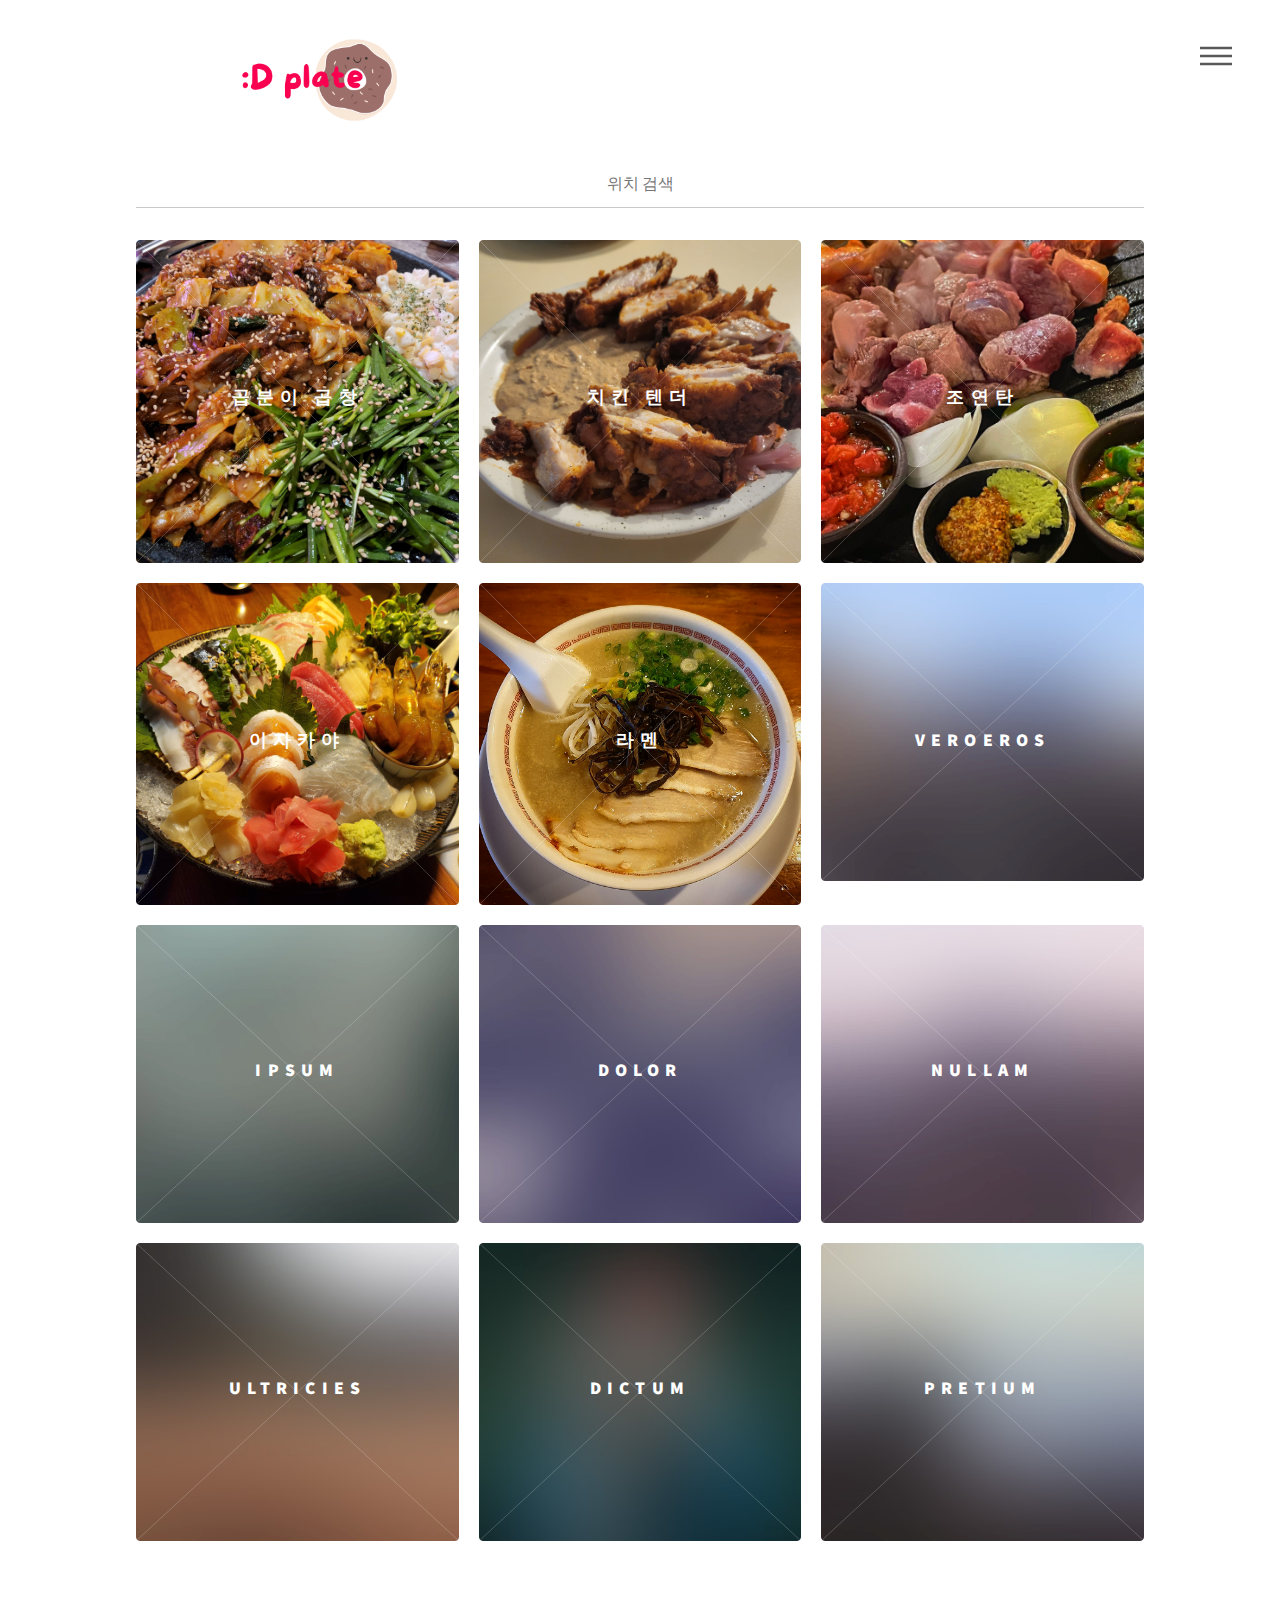
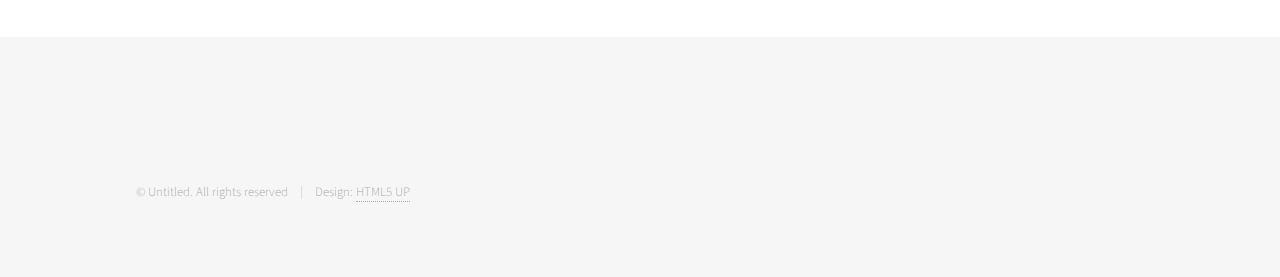
<file: Dplate/index.html>
<!DOCTYPE HTML>
<!--
	Phantom by HTML5 UP
	html5up.net | @ajlkn
	Free for personal and commercial use under the CCA 3.0 license (html5up.net/license)
-->
<html>
	<head>
		<title>:D plate</title>
		<meta charset="utf-8" />
		<meta name="viewport" content="width=device-width, initial-scale=1, user-scalable=no" />
		<link rel="stylesheet" href="assets/css/main.css" />
		<noscript><link rel="stylesheet" href="assets/css/noscript.css" /></noscript>
		
	</head>
	<body class="is-preload">
		<!-- Wrapper -->
			
		<div id="wrapper">
				<!-- Header -->
			<header id="header">
						<div class="inner">

							<!-- Logo -->
								<a href="index.html" class="logo">
									<span class="symbol"><img src="images/D.png" alt="" /></span>
								</a>

							<!-- Nav -->
								<nav>
									<ul>
										<li><a href="#menu">Menu</a></li>
									</ul>
								</nav>

						</div>
					</header>
			
				<!-- Menu -->
					<nav id="menu">
						<h2>Menu</h2>
						<ul>
							<li><a href="index.html">Home</a></li>
							<li><a href="generic.html">음식점등록</a></li>
							<li><a href="generic.html">Tempus etiam</a></li>
							<li><a href="generic.html">Consequat dolor</a></li>
							<li><a href="elements.html">Elements</a></li>
						</ul>
					</nav>

				<!-- Main -->
					<div id="main">
						<div class="inner">
							<header>
								<form action="#" method="GET">
									<div class="mx-auto mt-5 search-bar input-group mb-3">
									  <input name="q" type="text" class="form-control rounded-pill" placeholder="위치 검색" aria-label="Recipient's username" aria-describedby="button-addon2">
									  <div class="input-group-append">
									</div>
								  </div>
								</form>
							</header>
							<section class="tiles">
								<article>
									<span class="image">
										<img src="images/1.jpg" alt="" />
									</span>
									<a href="generic.html">
										<h2>곱분이 곱창</h2>
										<div class="content">
											<p>맛있다</p>
										</div>
									</a>
								</article>
								<article>
									<span class="image">
										<img src="images/2.jpg" alt="" />
									</span>
									<a href="generic.html">
										<h2>치킨 텐더</h2>
										<div class="content">
											<p>또한 맛있다</p>
										</div>
									</a>
								</article>
								<article class="style3">
									<span class="image">
										<img src="images/3.jpg" alt="" />
									</span>
									<a href="generic.html">
										<h2>조연탄</h2>
										<div class="content">
											<p>위치로할까</p>
										</div>
									</a>
								</article>
								<article class="style4">
									<span class="image">
										<img src="images/4.jpg" alt="" />
									</span>
									<a href="generic.html">
										<h2>이자카야</h2>
										<div class="content">
											<p>딱새우 존맛</p>
										</div>
									</a>
								</article>
								<article class="style5">
									<span class="image">
										<img src="images/5.jpg" alt="" />
									</span>
									<a href="generic.html">
										<h2>라멘</h2>
										<div class="content">
											<p>국물이 진하다</p>
										</div>
									</a>
								</article>
								<article class="style6">
									<span class="image">
										<img src="images/pic06.jpg" alt="" />
									</span>
									<a href="generic.html">
										<h2>Veroeros</h2>
										<div class="content">
											<p>Sed nisl arcu euismod sit amet nisi lorem etiam dolor veroeros et feugiat.</p>
										</div>
									</a>
								</article>
								<article class="style2">
									<span class="image">
										<img src="images/pic07.jpg" alt="" />
									</span>
									<a href="generic.html">
										<h2>Ipsum</h2>
										<div class="content">
											<p>Sed nisl arcu euismod sit amet nisi lorem etiam dolor veroeros et feugiat.</p>
										</div>
									</a>
								</article>
								<article class="style3">
									<span class="image">
										<img src="images/pic08.jpg" alt="" />
									</span>
									<a href="generic.html">
										<h2>Dolor</h2>
										<div class="content">
											<p>Sed nisl arcu euismod sit amet nisi lorem etiam dolor veroeros et feugiat.</p>
										</div>
									</a>
								</article>
								<article class="style1">
									<span class="image">
										<img src="images/pic09.jpg" alt="" />
									</span>
									<a href="generic.html">
										<h2>Nullam</h2>
										<div class="content">
											<p>Sed nisl arcu euismod sit amet nisi lorem etiam dolor veroeros et feugiat.</p>
										</div>
									</a>
								</article>
								<article class="style5">
									<span class="image">
										<img src="images/pic10.jpg" alt="" />
									</span>
									<a href="generic.html">
										<h2>Ultricies</h2>
										<div class="content">
											<p>Sed nisl arcu euismod sit amet nisi lorem etiam dolor veroeros et feugiat.</p>
										</div>
									</a>
								</article>
								<article class="style6">
									<span class="image">
										<img src="images/pic11.jpg" alt="" />
									</span>
									<a href="generic.html">
										<h2>Dictum</h2>
										<div class="content">
											<p>Sed nisl arcu euismod sit amet nisi lorem etiam dolor veroeros et feugiat.</p>
										</div>
									</a>
								</article>
								<article class="style4">
									<span class="image">
										<img src="images/pic12.jpg" alt="" />
									</span>
									<a href="generic.html">
										<h2>Pretium</h2>
										<div class="content">
											<p>Sed nisl arcu euismod sit amet nisi lorem etiam dolor veroeros et feugiat.</p>
										</div>
									</a>
								</article>
							</section>
						</div>
					</div>

				<!-- Footer -->
					<footer id="footer">
						<div class="inner">
							
							<ul class="copyright">
								<li>&copy; Untitled. All rights reserved</li><li>Design: <a href="http://html5up.net">HTML5 UP</a></li>
							</ul>
						</div>
					</footer>

			</div>

		<!-- Scripts -->
			<script src="assets/js/jquery.min.js"></script>
			<script src="assets/js/browser.min.js"></script>
			<script src="assets/js/breakpoints.min.js"></script>
			<script src="assets/js/util.js"></script>
			<script src="assets/js/main.js"></script>

	</body>
</html>
</file>
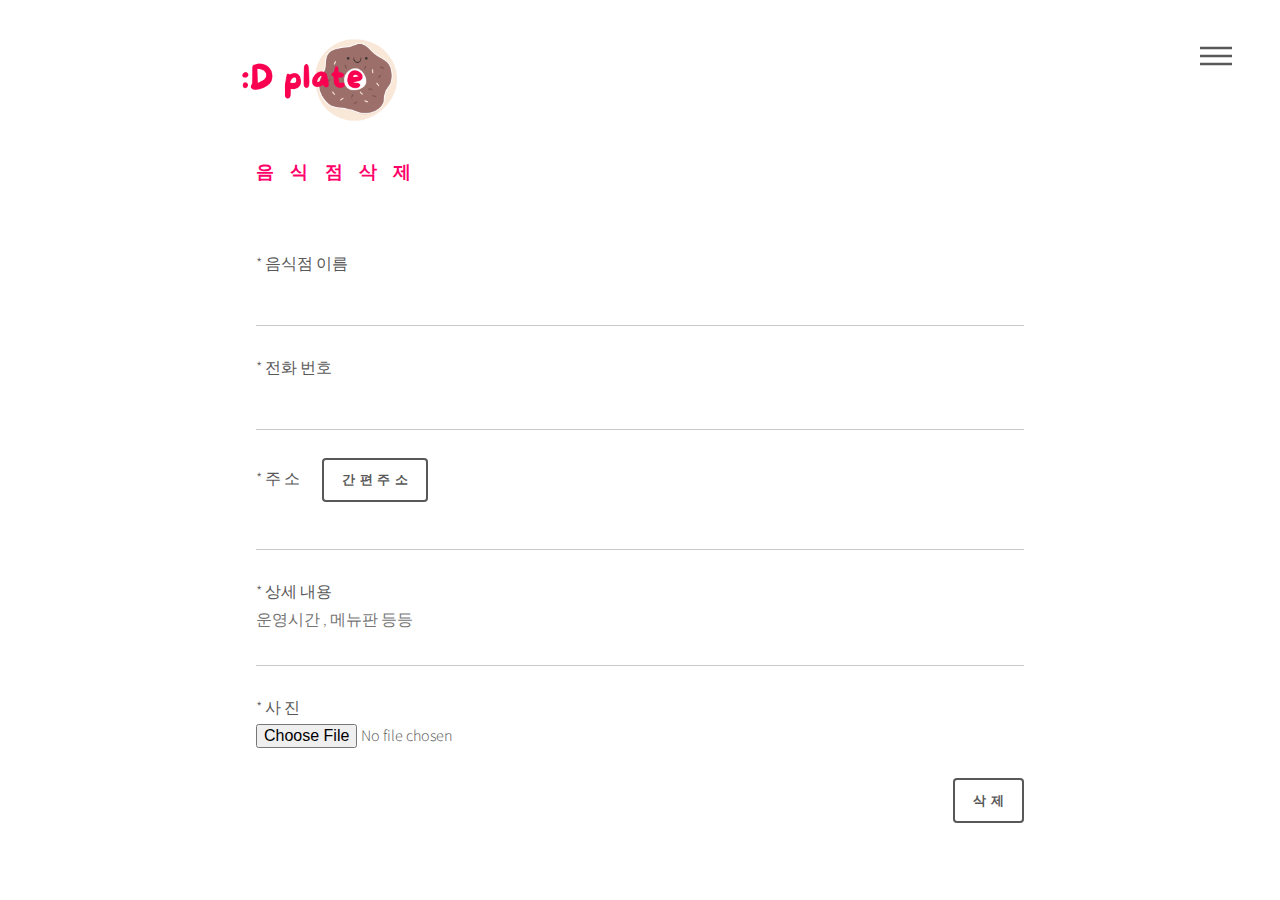
<file: Dplate/delete.html>
<!DOCTYPE html>
<html lang="en">
<head>
    <title>:D plate</title>
    <meta charset="utf-8" />
		<meta name="viewport" content="width=device-width, initial-scale=1, user-scalable=no" />
		<link rel="stylesheet" href="assets/css/main.css" />
		<noscript><link rel="stylesheet" href="assets/css/noscript.css" /></noscript>
</head>
<body class="is-preload">
    <div id="wrapper">
    <header id="header">
        <div class="inner">

            <!-- Logo -->
                <a href="index.html" class="logo">
                    <span class="symbol"><img src="images/D.png" alt="" /></span>
                </a>

            <!-- Nav -->
                <nav>
                    <ul>
                        <li><a href="#menu">Menu</a></li>
                    </ul>
                </nav>
        </div>
    </header>
    
    
    <!-- 식당삭제 -->
    <div style="width: 60%; margin: auto; border: none; ">
    <form method="GET" action="test12_form1.html">
        
        
        <h2 style="color: rgb(255, 0, 106);">음 식 점 삭 제</h2> 
        <br>
        * 음식점 이름 <input type="text" name="name" required> <br>
        
        * 전화 번호 <input type="text" name="phone" required> <br>
        
        * 주 소  &emsp; <button>간편주소</button> <input type="text" name="address" required> <br> 
        
        * 상세 내용 <textarea placeholder="운영시간 , 메뉴판 등등" name="content"></textarea> <br>
        
        * 사 진 <br><input type="file" name=""> <br><br>

        
        <div style="text-align: right;" >
            <button type="submit">삭제</button>
        </div>
    </div>

    </form>

     <!-- 메뉴바 -->
     <nav id="menu">
        <h2>Menu</h2>
        <ul>
            <li><a href="index.html">Home</a></li>
            <li><a href="generic.html">Ipsum veroeros</a></li>
            <li><a href="generic.html">Tempus etiam</a></li>
            <li><a href="generic.html">Consequat dolor</a></li>
            <li><a href="elements.html">Elements</a></li>
        </ul>
    </nav>
    </div>
            <script src="assets/js/jquery.min.js"></script>
			<script src="assets/js/browser.min.js"></script>
			<script src="assets/js/breakpoints.min.js"></script>
			<script src="assets/js/util.js"></script>
			<script src="assets/js/main.js"></script>

</body>
</html>
</file>
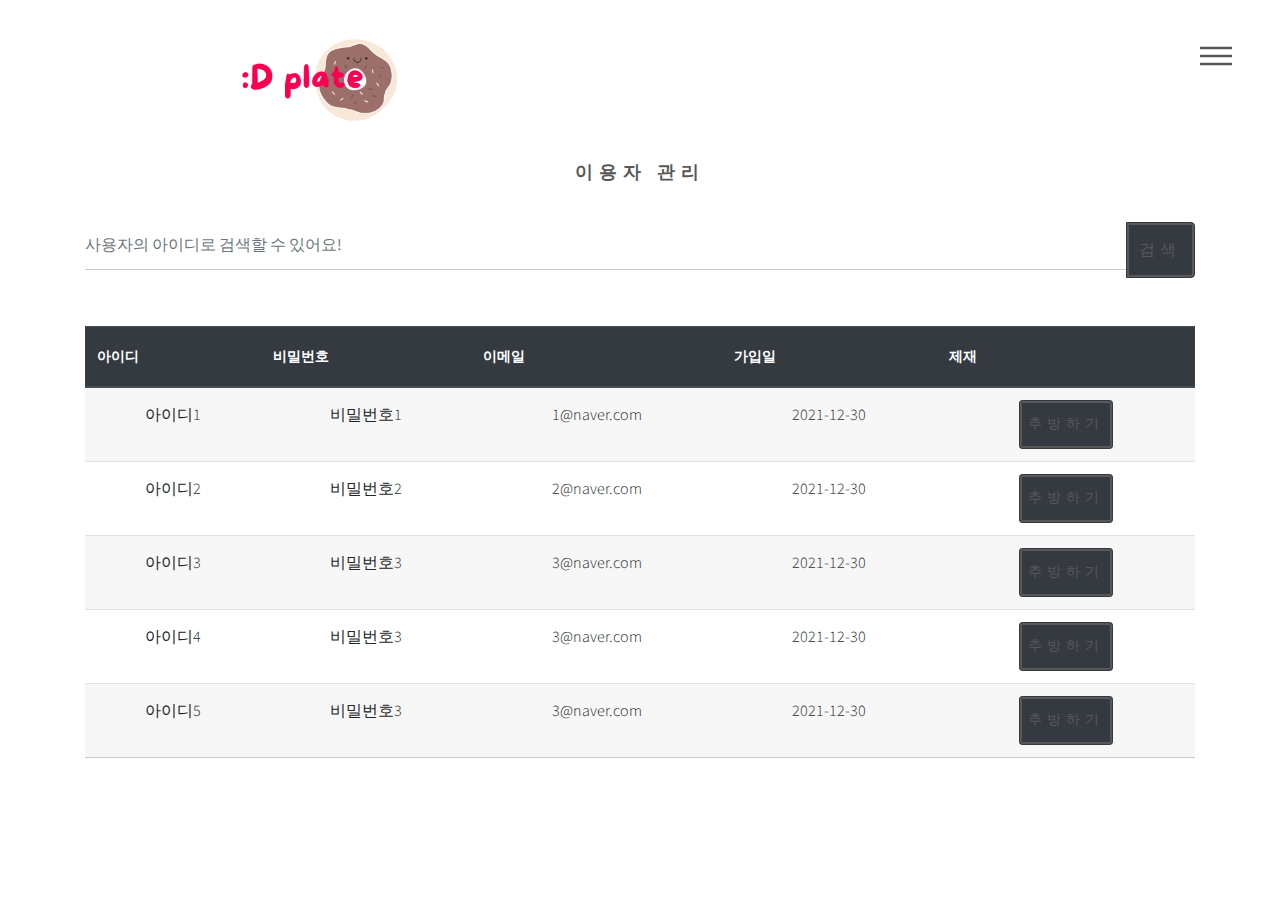
<file: Dplate/elements.html>
<!DOCTYPE HTML>
<!--
   Phantom by HTML5 UP
   html5up.net | @ajlkn
   Free for personal and commercial use under the CCA 3.0 license (html5up.net/license)
-->
<html>

<head>
   <title>:D plate</title>
   <meta charset="utf-8" />
   <link rel="stylesheet" href="https://cdn.jsdelivr.net/npm/bootstrap@4.6.1/dist/css/bootstrap.min.css">
   <script src="https://cdn.jsdelivr.net/npm/jquery@3.5.1/dist/jquery.slim.min.js"></script>
   <script src="https://cdn.jsdelivr.net/npm/popper.js@1.16.1/dist/umd/popper.min.js"></script>
   <script src="https://cdn.jsdelivr.net/npm/bootstrap@4.6.1/dist/js/bootstrap.bundle.min.js"></script>
   <meta name="viewport" content="width=device-width, initial-scale=1, user-scalable=no" />
   <link rel="stylesheet" href="assets/css/main.css" />
   <noscript>
      <link rel="stylesheet" href="assets/css/noscript.css" />
   </noscript>


   <style>
      .table {
         margin: auto;
      }


      tr {
         text-align: center;
         vertical-align: middle;
         line-height: 35px;
      }

      td {
         height: 20px;
         line-height: 30px;
      }
   </style>
</head>

<body class="is-preload">
   <!-- Wrapper -->

   <div id="wrapper">
      <!-- Header -->
      <header id="header">
         <div class="inner">

            <!-- Logo -->
            <a href="index.html" class="logo">
               <span class="symbol"><img src="images/D.png" alt="" /></span>
            </a>

            <!-- Nav -->
            <nav>
               <ul>
                  <li><a href="#menu">Menu</a></li>
               </ul>
            </nav>

         </div>
      </header>

      <!-- Menu -->
      <nav id="menu">
         <h2>Menu(관리자용)</h2>
         <ul>
            <li><a href="index.html">이용자 관리</a></li>
            <li><a href="generic.html">사업자 관리</a></li>
            <li><a href="generic.html">1:1 문의 관리</a></li>
            <li><a href="generic.html">리뷰 관리</a></li>
         </ul>
      </nav>

      <!-- Main -->
      <div class="container" style="text-align: center;">
         <h2>이용자 관리</h2>
         <form action="/action_page.php">
            <div class="input-group mb-3">
               <input type="text" class="form-control" id="keyword" placeholder="사용자의 아이디로 검색할 수 있어요!">
               <div class="input-group-append">
                  <button class="btn btn-dark" type="submit">검색</button>
               </div>
            </div>
         </form>
         <table name="value" class="table">
            <thead class="thead-dark">
               <tr style="text-align: center;">
                  <th>아이디</th>
                  <th>비밀번호</th>
                  <th>이메일</th>
                  <th>가입일</th>
                  <th>제재</th>
               </tr>
            </thead>
            <tbody>
               <tr>
                  <td>아이디1</td>
                  <td>비밀번호1</td>
                  <td>1@naver.com</td>
                  <td>2021-12-30</td>
                  <td><button class="btn btn-sm btn-dark" type="button">추방하기</button></td>
               </tr>
               <tr>
                  <td>아이디2</td>
                  <td>비밀번호2</td>
                  <td>2@naver.com</td>
                  <td>2021-12-30</td>
                  <td><button class="btn btn-sm btn-dark" type="button">추방하기</button></td>
               </tr>
               <tr>
                  <td>아이디3</td>
                  <td>비밀번호3</td>
                  <td>3@naver.com</td>
                  <td>2021-12-30</td>
                  <td><button class="btn btn-sm btn-dark" type="button">추방하기</button></td>
               </tr>
               <tr>
                  <td>아이디4</td>
                  <td>비밀번호3</td>
                  <td>3@naver.com</td>
                  <td>2021-12-30</td>
                  <td><button class="btn btn-sm btn-dark" type="button">추방하기</button></td>
               </tr>
               <tr>
                  <td>아이디5</td>
                  <td>비밀번호3</td>
                  <td>3@naver.com</td>
                  <td>2021-12-30</td>
                  <td><button class="btn btn-sm btn-dark" type="button">추방하기</button></td>
               </tr>
            </tbody>
         </table>

      </div>

      <!-- Scripts -->
      <script src="assets/js/jquery.min.js"></script>
      <script src="assets/js/browser.min.js"></script>
      <script src="assets/js/breakpoints.min.js"></script>
      <script src="assets/js/util.js"></script>
      <script src="assets/js/main.js"></script>

</body>

</html>
</file>
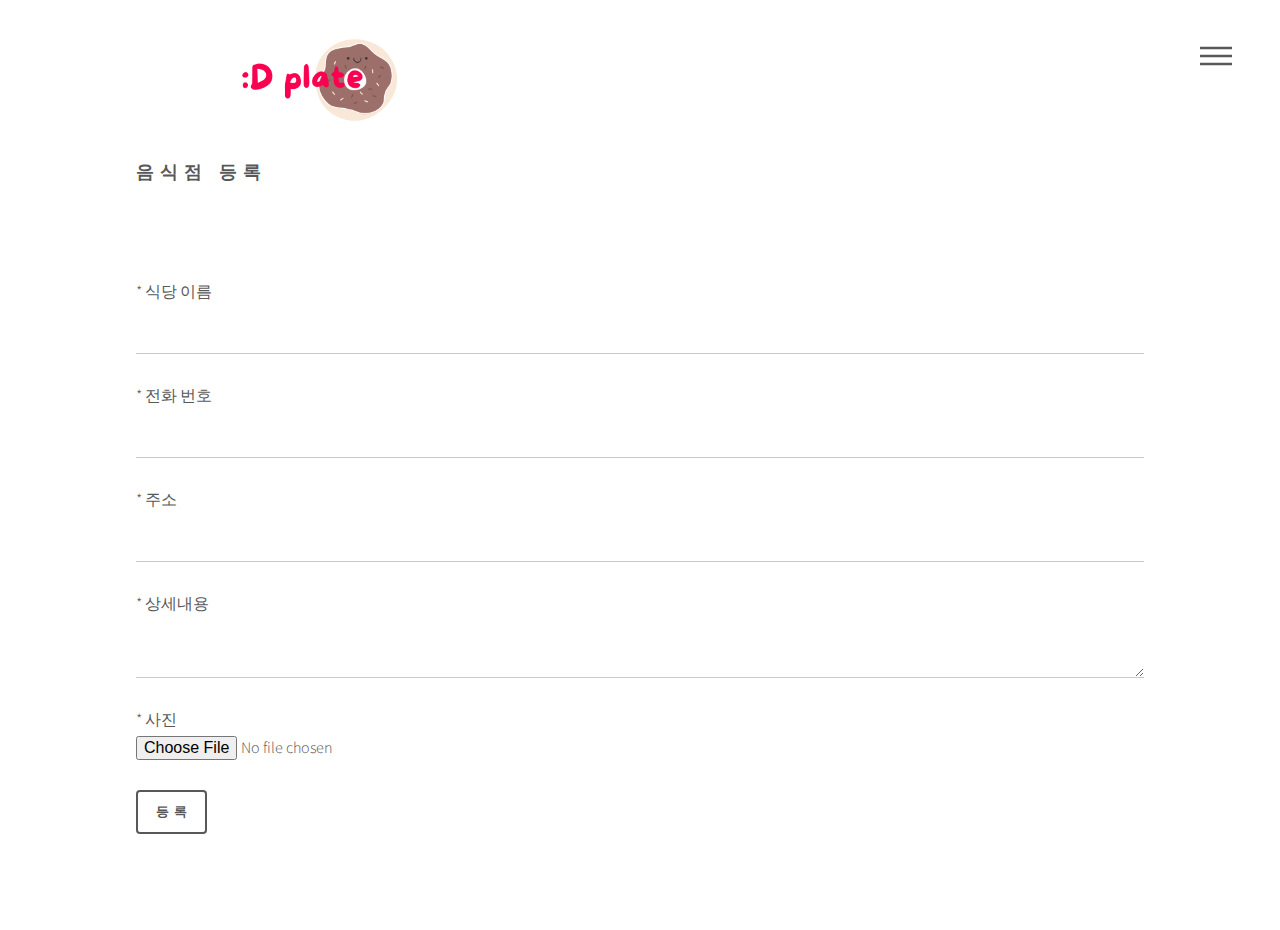
<file: Dplate/generic.html>
<!DOCTYPE HTML>
<!--
	Phantom by HTML5 UP
	html5up.net | @ajlkn
	Free for personal and commercial use under the CCA 3.0 license (html5up.net/license)
-->
<html>
	<head>
		<title>Generic - Phantom by HTML5 UP</title>
		<meta charset="utf-8" />
		<meta name="viewport" content="width=device-width, initial-scale=1, user-scalable=no" />
		<link rel="stylesheet" href="assets/css/main.css" />
		<noscript><link rel="stylesheet" href="assets/css/noscript.css" /></noscript>
	</head>
	<body class="is-preload">
		<!-- Wrapper -->
			<div id="wrapper">

				<!-- Header -->
					<header id="header">
						<div class="inner">

							<!-- Logo -->
								<a href="index.html" class="logo">
									<span class="symbol"><img src="images/D.png" alt="" /></span>
								</a>

							<!-- Nav -->
								<nav>
									<ul>
										<li><a href="#menu">Menu</a></li>
									</ul>
								</nav>

						</div>
					</header>

				<!-- Menu -->
					<nav id="menu">
						<h2>Menu</h2>
						<ul>
							<li><a href="index.html">Home</a></li>
							<li><a href="generic.html">음식점등록</a></li>
							<li><a href="generic.html">Tempus etiam</a></li>
							<li><a href="generic.html">Consequat dolor</a></li>
							<li><a href="elements.html">Elements</a></li>
						</ul>
					</nav>

				<!-- Main -->
					<div id="main">
						<div class="inner">
							<h2>음식점 등록</h2><br><br>

							* 식당 이름 <input type="text" name="" value=""> <br>
							* 전화 번호 <input type="text"> <br>
							* 주소 <input type="text"><br>
							* 상세내용 <textarea></textarea> <br>
							* 사진 <br><input type="file"> <br><br>
							

							<button>등록</button>

						</div>
					</div>
								
				

		<!-- Scripts -->
			<script src="assets/js/jquery.min.js"></script>
			<script src="assets/js/browser.min.js"></script>
			<script src="assets/js/breakpoints.min.js"></script>
			<script src="assets/js/util.js"></script>
			<script src="assets/js/main.js"></script>

	</body>
</html>
</file>
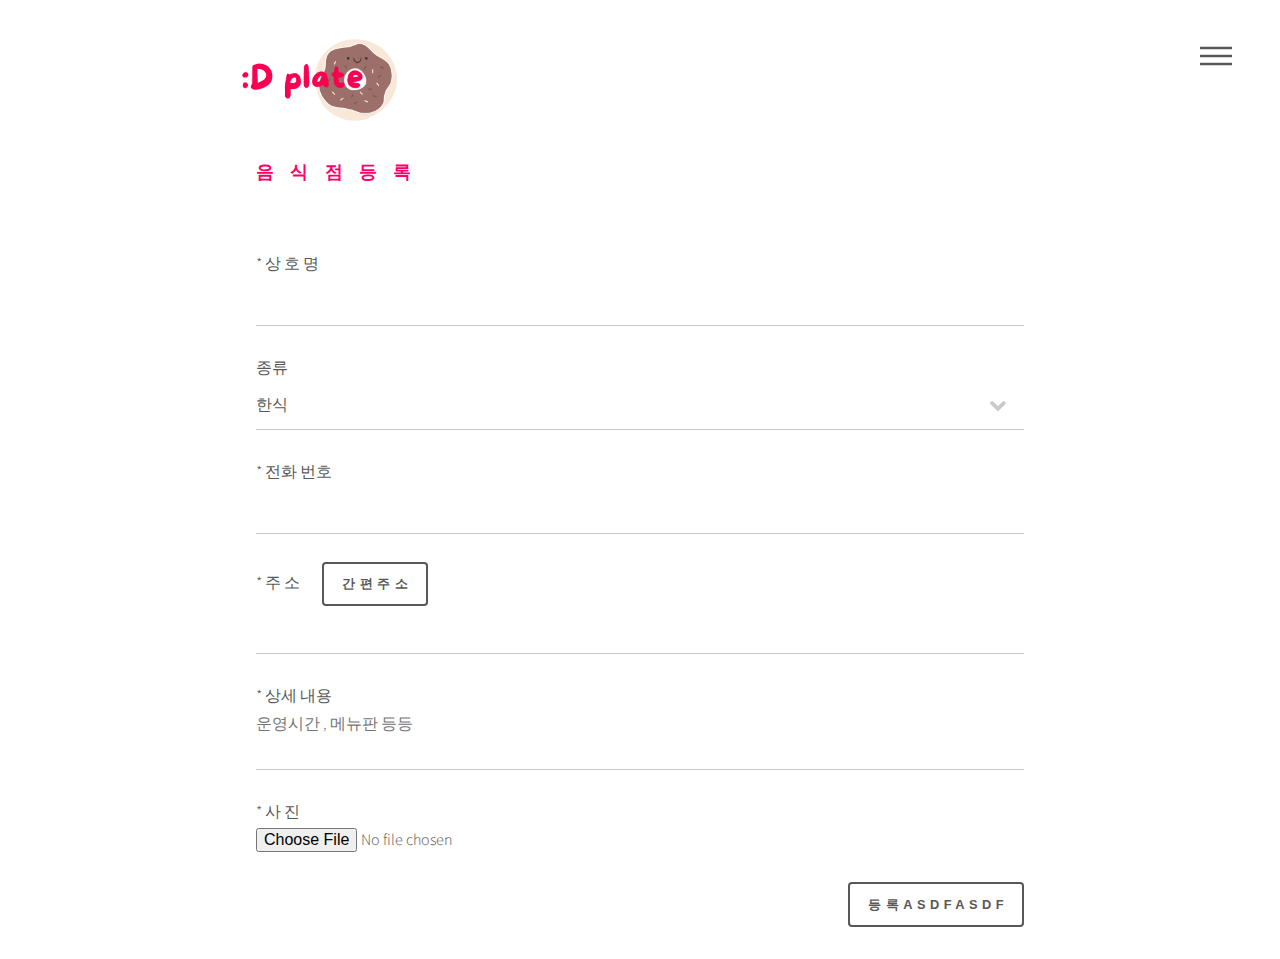
<file: Dplate/insert.html>
<!DOCTYPE html>
<html lang="en">
<head>
    <title>:D plate</title>
    <meta charset="utf-8" />
		<meta name="viewport" content="width=device-width, initial-scale=1, user-scalable=no" />
		<link rel="stylesheet" href="assets/css/main.css" />
		<noscript><link rel="stylesheet" href="assets/css/noscript.css" /></noscript>
</head>
<body class="is-preload">
    <div id="wrapper">
    <header id="header">
        <div class="inner">

            <!-- Logo -->
                <a href="index.html" class="logo">
                    <span class="symbol"><img src="images/D.png" alt="" /></span>
                </a>

            <!-- Nav -->
                <nav>
                    <ul>
                        <li><a href="#menu">Menu</a></li>
                    </ul>
                </nav>
        </div>
    </header>
    
    
    <!-- 식당등록 -->
    <div style="width: 60%; margin: auto; border: none; ">
    <form method="GET" action="test12_form1.html">
        
        
        <h2 style="color: rgb(255, 0, 106);">음 식 점 등 록</h2> 
        <br>
        * 상 호 명 <input type="text" name="name" required> <br>
        
        종류 <select name="">
            <option >한식</option>
            <option>중식</option>
            <option>일식</option>

        </select> 
        <br> 
        
        * 전화 번호 <input type="text" name="phone" required> <br>
        
        * 주 소  &emsp; <button>간편주소</button> <input type="text" name="address" required> <br> 
        
        * 상세 내용 <textarea placeholder="운영시간 , 메뉴판 등등" name="content"></textarea> <br>
        
        * 사 진 <br><input type="file" name=""> <br><br>

        
        <div style="text-align: right;" >
            <button type="submit">등록asdfasdf</button>
        </div>
    </div>

    </form>

     <!-- 메뉴바 -->
     <nav id="menu">
        <h2>Menu</h2>
        <ul>
            <li><a href="index.html">Home</a></li>
            <li><a href="generic.html">Ipsum veroeros</a></li>
            <li><a href="generic.html">Tempus etiam</a></li>
            <li><a href="generic.html">Consequat dolor</a></li>
            <li><a href="elements.html">Elements</a></li>
        </ul>
    </nav>
    </div>
            <script src="assets/js/jquery.min.js"></script>
			<script src="assets/js/browser.min.js"></script>
			<script src="assets/js/breakpoints.min.js"></script>
			<script src="assets/js/util.js"></script>
			<script src="assets/js/main.js"></script>

</body>
</html>
</file>
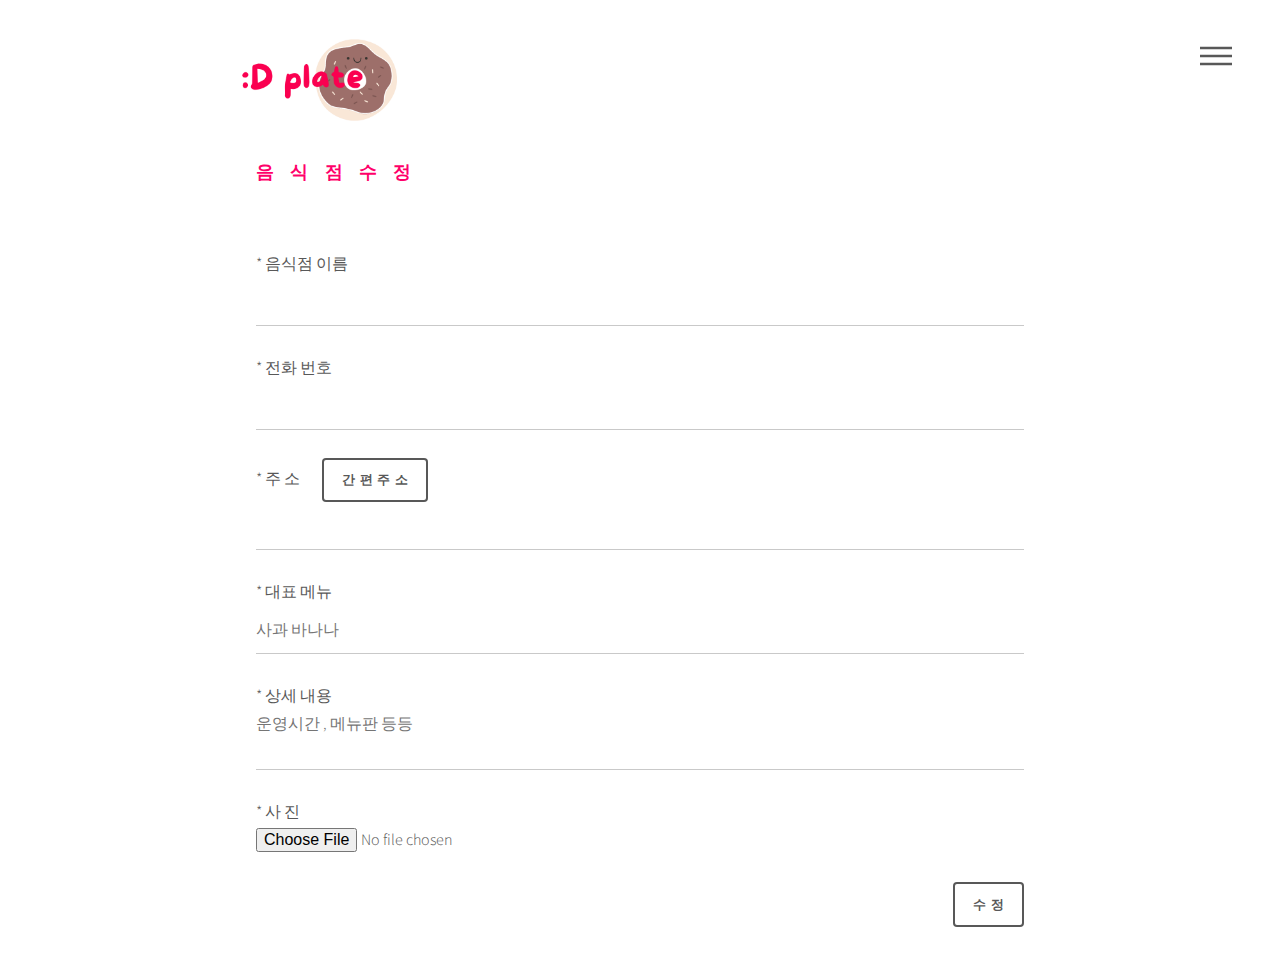
<file: Dplate/update.html>
<!DOCTYPE html>
<html lang="en">
<head>
    <title>:D plate</title>
    <meta charset="utf-8" />
		<meta name="viewport" content="width=device-width, initial-scale=1, user-scalable=no" />
		<link rel="stylesheet" href="assets/css/main.css" />
		<noscript><link rel="stylesheet" href="assets/css/noscript.css" /></noscript>
</head>
<body class="is-preload">
    <div id="wrapper">
    <header id="header">
        <div class="inner">

            <!-- Logo -->
                <a href="index.html" class="logo">
                    <span class="symbol"><img src="images/D.png" alt="" /></span>
                </a>

            <!-- Nav -->
                <nav>
                    <ul>
                        <li><a href="#menu">Menu</a></li>
                    </ul>
                </nav>
        </div>
    </header>
    
    
    <!-- 식당수정 -->
    <div style="width: 60%; margin: auto; border: none; ">
    <form method="GET" action="test12_form1.html">
        
        
        <h2 style="color: rgb(255, 0, 106);">음 식 점 수 정</h2> 
        <br>
        * 음식점 이름 <input type="text" name="name" required> <br>
        
        * 전화 번호 <input type="text" name="phone" required> <br>
        
        * 주 소  &emsp; <button>간편주소</button> <input type="text" name="address" required> <br> 

        * 대표 메뉴 <input type="text" name="menu" placeholder="사과 바나나"> <br>
        
        * 상세 내용 <textarea placeholder="운영시간 , 메뉴판 등등" name="content"></textarea> <br>
        
        * 사 진 <br><input type="file" name=""> <br><br>

        
        <div style="text-align: right;" >
            <button type="submit">수정</button>
        </div>
    </div>

    </form>

     <!-- 메뉴바 -->
     <nav id="menu">
        <h2>Menu</h2>
        <ul>
            <li><a href="index.html">Home</a></li>
            <li><a href="generic.html">Ipsum veroeros</a></li>
            <li><a href="generic.html">Tempus etiam</a></li>
            <li><a href="generic.html">Consequat dolor</a></li>
            <li><a href="elements.html">Elements</a></li>
        </ul>
    </nav>
    </div>
            <script src="assets/js/jquery.min.js"></script>
			<script src="assets/js/browser.min.js"></script>
			<script src="assets/js/breakpoints.min.js"></script>
			<script src="assets/js/util.js"></script>
			<script src="assets/js/main.js"></script>

</body>
</html>
</file>
<file: Dplate/assets/css/noscript.css>
/*
	Phantom by HTML5 UP
	html5up.net | @ajlkn
	Free for personal and commercial use under the CCA 3.0 license (html5up.net/license)
*/

/* Tiles */

	body.is-preload .tiles article {
		-moz-transform: none;
		-webkit-transform: none;
		-ms-transform: none;
		transform: none;
		opacity: 1;
	}
</file>
<file: Dplate/assets/css/main.css>
@import url(fontawesome-all.min.css);
@import url("https://fonts.googleapis.com/css?family=Source+Sans+Pro:300,700,900");

/*
	Phantom by HTML5 UP
	html5up.net | @ajlkn
	Free for personal and commercial use under the CCA 3.0 license (html5up.net/license)
*/

html, body, div, span, applet, object,
iframe, h1, h2, h3, h4, h5, h6, p, blockquote,
pre, a, abbr, acronym, address, big, cite,
code, del, dfn, em, img, ins, kbd, q, s, samp,
small, strike, strong, sub, sup, tt, var, b,
u, i, center, dl, dt, dd, ol, ul, li, fieldset,
form, label, legend, table, caption, tbody,
tfoot, thead, tr, th, td, article, aside,
canvas, details, embed, figure, figcaption,
footer, header, hgroup, menu, nav, output, ruby,
section, summary, time, mark, audio, video {
	margin: 0;
	padding: 0;
	border: 0;
	font-size: 100%;
	font: inherit;
	vertical-align: baseline;}

article, aside, details, figcaption, figure,
footer, header, hgroup, menu, nav, section {
	display: block;}

body {
	line-height: 1;
}

ol, ul {
	list-style: none;
}

blockquote, q {
	quotes: none;
}

	blockquote:before, blockquote:after, q:before, q:after {
		content: '';
		content: none;
	}

table {
	border-collapse: collapse;
	border-spacing: 0;
}

body {
	-webkit-text-size-adjust: none;
}

mark {
	background-color: transparent;
	color: inherit;
}

input::-moz-focus-inner {
	border: 0;
	padding: 0;
}

input, select, textarea {
	-moz-appearance: none;
	-webkit-appearance: none;
	-ms-appearance: none;
	appearance: none;
}
.rounded-pill{
	text-align: center;
}


/* Basic */

	@-ms-viewport {
		width: device-width;
	}

	body {
		-ms-overflow-style: scrollbar;
	}

	@media screen and (max-width: 480px) {

		html, body {
			min-width: 320px;
		}

	}

	html {
		box-sizing: border-box;
	}

	*, *:before, *:after {
		box-sizing: inherit;
	}

	body {
		background: #ffffff;
	}

		body.is-preload *, body.is-preload *:before, body.is-preload *:after {
			-moz-animation: none !important;
			-webkit-animation: none !important;
			-ms-animation: none !important;
			animation: none !important;
			-moz-transition: none !important;
			-webkit-transition: none !important;
			-ms-transition: none !important;
			transition: none !important;
		}

/* Type */

	body, input, select, textarea {
		color: #585858;
		font-family: "Source Sans Pro", Helvetica, sans-serif;
		font-size: 16pt;
		font-weight: 300;
		line-height: 1.75;
	}

		@media screen and (max-width: 1680px) {

			body, input, select, textarea {
				font-size: 14pt;
			}

		}

		@media screen and (max-width: 1280px) {

			body, input, select, textarea {
				font-size: 12pt;
			}

		}

	a {
		-moz-transition: border-bottom-color 0.2s ease, color 0.2s ease;
		-webkit-transition: border-bottom-color 0.2s ease, color 0.2s ease;
		-ms-transition: border-bottom-color 0.2s ease, color 0.2s ease;
		transition: border-bottom-color 0.2s ease, color 0.2s ease;
		text-decoration: none;
		color: #585858;
		border-bottom: dotted 1px rgba(88, 88, 88, 0.5);
	}

		a:hover {
			border-bottom-color: transparent;
			color: #f2849e !important;
		}

	strong, b {
		font-weight: 900;
	}

	em, i {
		font-style: italic;
	}

	p {
		margin: 0 0 2em 0;
	}

	h1 {
		font-size: 2.75em;
		font-weight: 700;
		line-height: 1.3;
		margin: 0 0 1em 0;
		letter-spacing: -0.035em;
	}

		h1 a {
			color: inherit;
		}

		@media screen and (max-width: 736px) {

			h1 {
				font-size: 2em;
				margin: 0 0 1em 0;
			}

		}

		@media screen and (max-width: 360px) {

			h1 {
				font-size: 1.75em;
			}

		}

	h2, h3, h4, h5, h6 {
		font-weight: 900;
		line-height: 1.5;
		margin: 0 0 2em 0;
		text-transform: uppercase;
		letter-spacing: 0.35em;
	}

		h2 a, h3 a, h4 a, h5 a, h6 a {
			color: inherit;
		}

	h2 {
		font-size: 1.1em;
	}

	h3 {
		font-size: 1em;
	}

	h4 {
		font-size: 0.8em;
	}

	h5 {
		font-size: 0.8em;
	}

	h6 {
		font-size: 0.8em;
	}

	@media screen and (max-width: 980px) {

		h1 br, h2 br, h3 br, h4 br, h5 br, h6 br {
			display: none;
		}

	}

	@media screen and (max-width: 736px) {

		h2 {
			font-size: 1em;
		}

		h3 {
			font-size: 0.8em;
		}

	}

	sub {
		font-size: 0.8em;
		position: relative;
		top: 0.5em;
	}

	sup {
		font-size: 0.8em;
		position: relative;
		top: -0.5em;
	}

	blockquote {
		border-left: solid 4px #c9c9c9;
		font-style: italic;
		margin: 0 0 2em 0;
		padding: 0.5em 0 0.5em 2em;
	}

	code {
		background: rgba(144, 144, 144, 0.075);
		border-radius: 4px;
		border: solid 1px #c9c9c9;
		font-family: "Courier New", monospace;
		font-size: 0.9em;
		margin: 0 0.25em;
		padding: 0.25em 0.65em;
	}

	pre {
		-webkit-overflow-scrolling: touch;
		font-family: "Courier New", monospace;
		font-size: 0.9em;
		margin: 0 0 2em 0;
	}

		pre code {
			display: block;
			line-height: 1.75;
			padding: 1em 1.5em;
			overflow-x: auto;
		}

	hr {
		border: 0;
		border-bottom: solid 1px #c9c9c9;
		margin: 2em 0;
	}

		hr.major {
			margin: 3em 0;
		}

	.align-left {
		text-align: left;
	}

	.align-center {
		text-align: center;
	}

	.align-right {
		text-align: right;
	}

/* Row */

	.row {
		display: flex;
		flex-wrap: wrap;
		box-sizing: border-box;
		align-items: stretch;
	}

		.row > * {
			box-sizing: border-box;
		}

		.row.gtr-uniform > * > :last-child {
			margin-bottom: 0;
		}

		.row.aln-left {
			justify-content: flex-start;
		}

		.row.aln-center {
			justify-content: center;
		}

		.row.aln-right {
			justify-content: flex-end;
		}

		.row.aln-top {
			align-items: flex-start;
		}

		.row.aln-middle {
			align-items: center;
		}

		.row.aln-bottom {
			align-items: flex-end;
		}

		.row > .imp {
			order: -1;
		}

		.row > .col-1 {
			width: 8.33333%;
		}

		.row > .off-1 {
			margin-left: 8.33333%;
		}

		.row > .col-2 {
			width: 16.66667%;
		}

		.row > .off-2 {
			margin-left: 16.66667%;
		}

		.row > .col-3 {
			width: 25%;
		}

		.row > .off-3 {
			margin-left: 25%;
		}

		.row > .col-4 {
			width: 33.33333%;
		}

		.row > .off-4 {
			margin-left: 33.33333%;
		}

		.row > .col-5 {
			width: 41.66667%;
		}

		.row > .off-5 {
			margin-left: 41.66667%;
		}

		.row > .col-6 {
			width: 50%;
		}

		.row > .off-6 {
			margin-left: 50%;
		}

		.row > .col-7 {
			width: 58.33333%;
		}

		.row > .off-7 {
			margin-left: 58.33333%;
		}

		.row > .col-8 {
			width: 66.66667%;
		}

		.row > .off-8 {
			margin-left: 66.66667%;
		}

		.row > .col-9 {
			width: 75%;
		}

		.row > .off-9 {
			margin-left: 75%;
		}

		.row > .col-10 {
			width: 83.33333%;
		}

		.row > .off-10 {
			margin-left: 83.33333%;
		}

		.row > .col-11 {
			width: 91.66667%;
		}

		.row > .off-11 {
			margin-left: 91.66667%;
		}

		.row > .col-12 {
			width: 100%;
		}

		.row > .off-12 {
			margin-left: 100%;
		}

		.row.gtr-0 {
			margin-top: 0;
			margin-left: 0em;
		}

			.row.gtr-0 > * {
				padding: 0 0 0 0em;
			}

			.row.gtr-0.gtr-uniform {
				margin-top: 0em;
			}

				.row.gtr-0.gtr-uniform > * {
					padding-top: 0em;
				}

		.row.gtr-25 {
			margin-top: 0;
			margin-left: -0.5em;
		}

			.row.gtr-25 > * {
				padding: 0 0 0 0.5em;
			}

			.row.gtr-25.gtr-uniform {
				margin-top: -0.5em;
			}

				.row.gtr-25.gtr-uniform > * {
					padding-top: 0.5em;
				}

		.row.gtr-50 {
			margin-top: 0;
			margin-left: -1em;
		}

			.row.gtr-50 > * {
				padding: 0 0 0 1em;
			}

			.row.gtr-50.gtr-uniform {
				margin-top: -1em;
			}

				.row.gtr-50.gtr-uniform > * {
					padding-top: 1em;
				}

		.row {
			margin-top: 0;
			margin-left: -2em;
		}

			.row > * {
				padding: 0 0 0 2em;
			}

			.row.gtr-uniform {
				margin-top: -2em;
			}

				.row.gtr-uniform > * {
					padding-top: 2em;
				}

		.row.gtr-150 {
			margin-top: 0;
			margin-left: -3em;
		}

			.row.gtr-150 > * {
				padding: 0 0 0 3em;
			}

			.row.gtr-150.gtr-uniform {
				margin-top: -3em;
			}

				.row.gtr-150.gtr-uniform > * {
					padding-top: 3em;
				}

		.row.gtr-200 {
			margin-top: 0;
			margin-left: -4em;
		}

			.row.gtr-200 > * {
				padding: 0 0 0 4em;
			}

			.row.gtr-200.gtr-uniform {
				margin-top: -4em;
			}

				.row.gtr-200.gtr-uniform > * {
					padding-top: 4em;
				}

		@media screen and (max-width: 1680px) {

			.row {
				display: flex;
				flex-wrap: wrap;
				box-sizing: border-box;
				align-items: stretch;
			}

				.row > * {
					box-sizing: border-box;
				}

				.row.gtr-uniform > * > :last-child {
					margin-bottom: 0;
				}

				.row.aln-left {
					justify-content: flex-start;
				}

				.row.aln-center {
					justify-content: center;
				}

				.row.aln-right {
					justify-content: flex-end;
				}

				.row.aln-top {
					align-items: flex-start;
				}

				.row.aln-middle {
					align-items: center;
				}

				.row.aln-bottom {
					align-items: flex-end;
				}

				.row > .imp-xlarge {
					order: -1;
				}

				.row > .col-1-xlarge {
					width: 8.33333%;
				}

				.row > .off-1-xlarge {
					margin-left: 8.33333%;
				}

				.row > .col-2-xlarge {
					width: 16.66667%;
				}

				.row > .off-2-xlarge {
					margin-left: 16.66667%;
				}

				.row > .col-3-xlarge {
					width: 25%;
				}

				.row > .off-3-xlarge {
					margin-left: 25%;
				}

				.row > .col-4-xlarge {
					width: 33.33333%;
				}

				.row > .off-4-xlarge {
					margin-left: 33.33333%;
				}

				.row > .col-5-xlarge {
					width: 41.66667%;
				}

				.row > .off-5-xlarge {
					margin-left: 41.66667%;
				}

				.row > .col-6-xlarge {
					width: 50%;
				}

				.row > .off-6-xlarge {
					margin-left: 50%;
				}

				.row > .col-7-xlarge {
					width: 58.33333%;
				}

				.row > .off-7-xlarge {
					margin-left: 58.33333%;
				}

				.row > .col-8-xlarge {
					width: 66.66667%;
				}

				.row > .off-8-xlarge {
					margin-left: 66.66667%;
				}

				.row > .col-9-xlarge {
					width: 75%;
				}

				.row > .off-9-xlarge {
					margin-left: 75%;
				}

				.row > .col-10-xlarge {
					width: 83.33333%;
				}

				.row > .off-10-xlarge {
					margin-left: 83.33333%;
				}

				.row > .col-11-xlarge {
					width: 91.66667%;
				}

				.row > .off-11-xlarge {
					margin-left: 91.66667%;
				}

				.row > .col-12-xlarge {
					width: 100%;
				}

				.row > .off-12-xlarge {
					margin-left: 100%;
				}

				.row.gtr-0 {
					margin-top: 0;
					margin-left: 0em;
				}

					.row.gtr-0 > * {
						padding: 0 0 0 0em;
					}

					.row.gtr-0.gtr-uniform {
						margin-top: 0em;
					}

						.row.gtr-0.gtr-uniform > * {
							padding-top: 0em;
						}

				.row.gtr-25 {
					margin-top: 0;
					margin-left: -0.5em;
				}

					.row.gtr-25 > * {
						padding: 0 0 0 0.5em;
					}

					.row.gtr-25.gtr-uniform {
						margin-top: -0.5em;
					}

						.row.gtr-25.gtr-uniform > * {
							padding-top: 0.5em;
						}

				.row.gtr-50 {
					margin-top: 0;
					margin-left: -1em;
				}

					.row.gtr-50 > * {
						padding: 0 0 0 1em;
					}

					.row.gtr-50.gtr-uniform {
						margin-top: -1em;
					}

						.row.gtr-50.gtr-uniform > * {
							padding-top: 1em;
						}

				.row {
					margin-top: 0;
					margin-left: -2em;
				}

					.row > * {
						padding: 0 0 0 2em;
					}

					.row.gtr-uniform {
						margin-top: -2em;
					}

						.row.gtr-uniform > * {
							padding-top: 2em;
						}

				.row.gtr-150 {
					margin-top: 0;
					margin-left: -3em;
				}

					.row.gtr-150 > * {
						padding: 0 0 0 3em;
					}

					.row.gtr-150.gtr-uniform {
						margin-top: -3em;
					}

						.row.gtr-150.gtr-uniform > * {
							padding-top: 3em;
						}

				.row.gtr-200 {
					margin-top: 0;
					margin-left: -4em;
				}

					.row.gtr-200 > * {
						padding: 0 0 0 4em;
					}

					.row.gtr-200.gtr-uniform {
						margin-top: -4em;
					}

						.row.gtr-200.gtr-uniform > * {
							padding-top: 4em;
						}

		}

		@media screen and (max-width: 1280px) {

			.row {
				display: flex;
				flex-wrap: wrap;
				box-sizing: border-box;
				align-items: stretch;
			}

				.row > * {
					box-sizing: border-box;
				}

				.row.gtr-uniform > * > :last-child {
					margin-bottom: 0;
				}

				.row.aln-left {
					justify-content: flex-start;
				}

				.row.aln-center {
					justify-content: center;
				}

				.row.aln-right {
					justify-content: flex-end;
				}

				.row.aln-top {
					align-items: flex-start;
				}

				.row.aln-middle {
					align-items: center;
				}

				.row.aln-bottom {
					align-items: flex-end;
				}

				.row > .imp-large {
					order: -1;
				}

				.row > .col-1-large {
					width: 8.33333%;
				}

				.row > .off-1-large {
					margin-left: 8.33333%;
				}

				.row > .col-2-large {
					width: 16.66667%;
				}

				.row > .off-2-large {
					margin-left: 16.66667%;
				}

				.row > .col-3-large {
					width: 25%;
				}

				.row > .off-3-large {
					margin-left: 25%;
				}

				.row > .col-4-large {
					width: 33.33333%;
				}

				.row > .off-4-large {
					margin-left: 33.33333%;
				}

				.row > .col-5-large {
					width: 41.66667%;
				}

				.row > .off-5-large {
					margin-left: 41.66667%;
				}

				.row > .col-6-large {
					width: 50%;
				}

				.row > .off-6-large {
					margin-left: 50%;
				}

				.row > .col-7-large {
					width: 58.33333%;
				}

				.row > .off-7-large {
					margin-left: 58.33333%;
				}

				.row > .col-8-large {
					width: 66.66667%;
				}

				.row > .off-8-large {
					margin-left: 66.66667%;
				}

				.row > .col-9-large {
					width: 75%;
				}

				.row > .off-9-large {
					margin-left: 75%;
				}

				.row > .col-10-large {
					width: 83.33333%;
				}

				.row > .off-10-large {
					margin-left: 83.33333%;
				}

				.row > .col-11-large {
					width: 91.66667%;
				}

				.row > .off-11-large {
					margin-left: 91.66667%;
				}

				.row > .col-12-large {
					width: 100%;
				}

				.row > .off-12-large {
					margin-left: 100%;
				}

				.row.gtr-0 {
					margin-top: 0;
					margin-left: 0em;
				}

					.row.gtr-0 > * {
						padding: 0 0 0 0em;
					}

					.row.gtr-0.gtr-uniform {
						margin-top: 0em;
					}

						.row.gtr-0.gtr-uniform > * {
							padding-top: 0em;
						}

				.row.gtr-25 {
					margin-top: 0;
					margin-left: -0.5em;
				}

					.row.gtr-25 > * {
						padding: 0 0 0 0.5em;
					}

					.row.gtr-25.gtr-uniform {
						margin-top: -0.5em;
					}

						.row.gtr-25.gtr-uniform > * {
							padding-top: 0.5em;
						}

				.row.gtr-50 {
					margin-top: 0;
					margin-left: -1em;
				}

					.row.gtr-50 > * {
						padding: 0 0 0 1em;
					}

					.row.gtr-50.gtr-uniform {
						margin-top: -1em;
					}

						.row.gtr-50.gtr-uniform > * {
							padding-top: 1em;
						}

				.row {
					margin-top: 0;
					margin-left: -2em;
				}

					.row > * {
						padding: 0 0 0 2em;
					}

					.row.gtr-uniform {
						margin-top: -2em;
					}

						.row.gtr-uniform > * {
							padding-top: 2em;
						}

				.row.gtr-150 {
					margin-top: 0;
					margin-left: -3em;
				}

					.row.gtr-150 > * {
						padding: 0 0 0 3em;
					}

					.row.gtr-150.gtr-uniform {
						margin-top: -3em;
					}

						.row.gtr-150.gtr-uniform > * {
							padding-top: 3em;
						}

				.row.gtr-200 {
					margin-top: 0;
					margin-left: -4em;
				}

					.row.gtr-200 > * {
						padding: 0 0 0 4em;
					}

					.row.gtr-200.gtr-uniform {
						margin-top: -4em;
					}

						.row.gtr-200.gtr-uniform > * {
							padding-top: 4em;
						}

		}

		@media screen and (max-width: 980px) {

			.row {
				display: flex;
				flex-wrap: wrap;
				box-sizing: border-box;
				align-items: stretch;
			}

				.row > * {
					box-sizing: border-box;
				}

				.row.gtr-uniform > * > :last-child {
					margin-bottom: 0;
				}

				.row.aln-left {
					justify-content: flex-start;
				}

				.row.aln-center {
					justify-content: center;
				}

				.row.aln-right {
					justify-content: flex-end;
				}

				.row.aln-top {
					align-items: flex-start;
				}

				.row.aln-middle {
					align-items: center;
				}

				.row.aln-bottom {
					align-items: flex-end;
				}

				.row > .imp-medium {
					order: -1;
				}

				.row > .col-1-medium {
					width: 8.33333%;
				}

				.row > .off-1-medium {
					margin-left: 8.33333%;
				}

				.row > .col-2-medium {
					width: 16.66667%;
				}

				.row > .off-2-medium {
					margin-left: 16.66667%;
				}

				.row > .col-3-medium {
					width: 25%;
				}

				.row > .off-3-medium {
					margin-left: 25%;
				}

				.row > .col-4-medium {
					width: 33.33333%;
				}

				.row > .off-4-medium {
					margin-left: 33.33333%;
				}

				.row > .col-5-medium {
					width: 41.66667%;
				}

				.row > .off-5-medium {
					margin-left: 41.66667%;
				}

				.row > .col-6-medium {
					width: 50%;
				}

				.row > .off-6-medium {
					margin-left: 50%;
				}

				.row > .col-7-medium {
					width: 58.33333%;
				}

				.row > .off-7-medium {
					margin-left: 58.33333%;
				}

				.row > .col-8-medium {
					width: 66.66667%;
				}

				.row > .off-8-medium {
					margin-left: 66.66667%;
				}

				.row > .col-9-medium {
					width: 75%;
				}

				.row > .off-9-medium {
					margin-left: 75%;
				}

				.row > .col-10-medium {
					width: 83.33333%;
				}

				.row > .off-10-medium {
					margin-left: 83.33333%;
				}

				.row > .col-11-medium {
					width: 91.66667%;
				}

				.row > .off-11-medium {
					margin-left: 91.66667%;
				}

				.row > .col-12-medium {
					width: 100%;
				}

				.row > .off-12-medium {
					margin-left: 100%;
				}

				.row.gtr-0 {
					margin-top: 0;
					margin-left: 0em;
				}

					.row.gtr-0 > * {
						padding: 0 0 0 0em;
					}

					.row.gtr-0.gtr-uniform {
						margin-top: 0em;
					}

						.row.gtr-0.gtr-uniform > * {
							padding-top: 0em;
						}

				.row.gtr-25 {
					margin-top: 0;
					margin-left: -0.375em;
				}

					.row.gtr-25 > * {
						padding: 0 0 0 0.375em;
					}

					.row.gtr-25.gtr-uniform {
						margin-top: -0.375em;
					}

						.row.gtr-25.gtr-uniform > * {
							padding-top: 0.375em;
						}

				.row.gtr-50 {
					margin-top: 0;
					margin-left: -0.75em;
				}

					.row.gtr-50 > * {
						padding: 0 0 0 0.75em;
					}

					.row.gtr-50.gtr-uniform {
						margin-top: -0.75em;
					}

						.row.gtr-50.gtr-uniform > * {
							padding-top: 0.75em;
						}

				.row {
					margin-top: 0;
					margin-left: -1.5em;
				}

					.row > * {
						padding: 0 0 0 1.5em;
					}

					.row.gtr-uniform {
						margin-top: -1.5em;
					}

						.row.gtr-uniform > * {
							padding-top: 1.5em;
						}

				.row.gtr-150 {
					margin-top: 0;
					margin-left: -2.25em;
				}

					.row.gtr-150 > * {
						padding: 0 0 0 2.25em;
					}

					.row.gtr-150.gtr-uniform {
						margin-top: -2.25em;
					}

						.row.gtr-150.gtr-uniform > * {
							padding-top: 2.25em;
						}

				.row.gtr-200 {
					margin-top: 0;
					margin-left: -3em;
				}

					.row.gtr-200 > * {
						padding: 0 0 0 3em;
					}

					.row.gtr-200.gtr-uniform {
						margin-top: -3em;
					}

						.row.gtr-200.gtr-uniform > * {
							padding-top: 3em;
						}

		}

		@media screen and (max-width: 736px) {

			.row {
				display: flex;
				flex-wrap: wrap;
				box-sizing: border-box;
				align-items: stretch;
			}

				.row > * {
					box-sizing: border-box;
				}

				.row.gtr-uniform > * > :last-child {
					margin-bottom: 0;
				}

				.row.aln-left {
					justify-content: flex-start;
				}

				.row.aln-center {
					justify-content: center;
				}

				.row.aln-right {
					justify-content: flex-end;
				}

				.row.aln-top {
					align-items: flex-start;
				}

				.row.aln-middle {
					align-items: center;
				}

				.row.aln-bottom {
					align-items: flex-end;
				}

				.row > .imp-small {
					order: -1;
				}

				.row > .col-1-small {
					width: 8.33333%;
				}

				.row > .off-1-small {
					margin-left: 8.33333%;
				}

				.row > .col-2-small {
					width: 16.66667%;
				}

				.row > .off-2-small {
					margin-left: 16.66667%;
				}

				.row > .col-3-small {
					width: 25%;
				}

				.row > .off-3-small {
					margin-left: 25%;
				}

				.row > .col-4-small {
					width: 33.33333%;
				}

				.row > .off-4-small {
					margin-left: 33.33333%;
				}

				.row > .col-5-small {
					width: 41.66667%;
				}

				.row > .off-5-small {
					margin-left: 41.66667%;
				}

				.row > .col-6-small {
					width: 50%;
				}

				.row > .off-6-small {
					margin-left: 50%;
				}

				.row > .col-7-small {
					width: 58.33333%;
				}

				.row > .off-7-small {
					margin-left: 58.33333%;
				}

				.row > .col-8-small {
					width: 66.66667%;
				}

				.row > .off-8-small {
					margin-left: 66.66667%;
				}

				.row > .col-9-small {
					width: 75%;
				}

				.row > .off-9-small {
					margin-left: 75%;
				}

				.row > .col-10-small {
					width: 83.33333%;
				}

				.row > .off-10-small {
					margin-left: 83.33333%;
				}

				.row > .col-11-small {
					width: 91.66667%;
				}

				.row > .off-11-small {
					margin-left: 91.66667%;
				}

				.row > .col-12-small {
					width: 100%;
				}

				.row > .off-12-small {
					margin-left: 100%;
				}

				.row.gtr-0 {
					margin-top: 0;
					margin-left: 0em;
				}

					.row.gtr-0 > * {
						padding: 0 0 0 0em;
					}

					.row.gtr-0.gtr-uniform {
						margin-top: 0em;
					}

						.row.gtr-0.gtr-uniform > * {
							padding-top: 0em;
						}

				.row.gtr-25 {
					margin-top: 0;
					margin-left: -0.25em;
				}

					.row.gtr-25 > * {
						padding: 0 0 0 0.25em;
					}

					.row.gtr-25.gtr-uniform {
						margin-top: -0.25em;
					}

						.row.gtr-25.gtr-uniform > * {
							padding-top: 0.25em;
						}

				.row.gtr-50 {
					margin-top: 0;
					margin-left: -0.5em;
				}

					.row.gtr-50 > * {
						padding: 0 0 0 0.5em;
					}

					.row.gtr-50.gtr-uniform {
						margin-top: -0.5em;
					}

						.row.gtr-50.gtr-uniform > * {
							padding-top: 0.5em;
						}

				.row {
					margin-top: 0;
					margin-left: -1em;
				}

					.row > * {
						padding: 0 0 0 1em;
					}

					.row.gtr-uniform {
						margin-top: -1em;
					}

						.row.gtr-uniform > * {
							padding-top: 1em;
						}

				.row.gtr-150 {
					margin-top: 0;
					margin-left: -1.5em;
				}

					.row.gtr-150 > * {
						padding: 0 0 0 1.5em;
					}

					.row.gtr-150.gtr-uniform {
						margin-top: -1.5em;
					}

						.row.gtr-150.gtr-uniform > * {
							padding-top: 1.5em;
						}

				.row.gtr-200 {
					margin-top: 0;
					margin-left: -2em;
				}

					.row.gtr-200 > * {
						padding: 0 0 0 2em;
					}

					.row.gtr-200.gtr-uniform {
						margin-top: -2em;
					}

						.row.gtr-200.gtr-uniform > * {
							padding-top: 2em;
						}

		}

		@media screen and (max-width: 480px) {

			.row {
				display: flex;
				flex-wrap: wrap;
				box-sizing: border-box;
				align-items: stretch;
			}

				.row > * {
					box-sizing: border-box;
				}

				.row.gtr-uniform > * > :last-child {
					margin-bottom: 0;
				}

				.row.aln-left {
					justify-content: flex-start;
				}

				.row.aln-center {
					justify-content: center;
				}

				.row.aln-right {
					justify-content: flex-end;
				}

				.row.aln-top {
					align-items: flex-start;
				}

				.row.aln-middle {
					align-items: center;
				}

				.row.aln-bottom {
					align-items: flex-end;
				}

				.row > .imp-xsmall {
					order: -1;
				}

				.row > .col-1-xsmall {
					width: 8.33333%;
				}

				.row > .off-1-xsmall {
					margin-left: 8.33333%;
				}

				.row > .col-2-xsmall {
					width: 16.66667%;
				}

				.row > .off-2-xsmall {
					margin-left: 16.66667%;
				}

				.row > .col-3-xsmall {
					width: 25%;
				}

				.row > .off-3-xsmall {
					margin-left: 25%;
				}

				.row > .col-4-xsmall {
					width: 33.33333%;
				}

				.row > .off-4-xsmall {
					margin-left: 33.33333%;
				}

				.row > .col-5-xsmall {
					width: 41.66667%;
				}

				.row > .off-5-xsmall {
					margin-left: 41.66667%;
				}

				.row > .col-6-xsmall {
					width: 50%;
				}

				.row > .off-6-xsmall {
					margin-left: 50%;
				}

				.row > .col-7-xsmall {
					width: 58.33333%;
				}

				.row > .off-7-xsmall {
					margin-left: 58.33333%;
				}

				.row > .col-8-xsmall {
					width: 66.66667%;
				}

				.row > .off-8-xsmall {
					margin-left: 66.66667%;
				}

				.row > .col-9-xsmall {
					width: 75%;
				}

				.row > .off-9-xsmall {
					margin-left: 75%;
				}

				.row > .col-10-xsmall {
					width: 83.33333%;
				}

				.row > .off-10-xsmall {
					margin-left: 83.33333%;
				}

				.row > .col-11-xsmall {
					width: 91.66667%;
				}

				.row > .off-11-xsmall {
					margin-left: 91.66667%;
				}

				.row > .col-12-xsmall {
					width: 100%;
				}

				.row > .off-12-xsmall {
					margin-left: 100%;
				}

				.row.gtr-0 {
					margin-top: 0;
					margin-left: 0em;
				}

					.row.gtr-0 > * {
						padding: 0 0 0 0em;
					}

					.row.gtr-0.gtr-uniform {
						margin-top: 0em;
					}

						.row.gtr-0.gtr-uniform > * {
							padding-top: 0em;
						}

				.row.gtr-25 {
					margin-top: 0;
					margin-left: -0.25em;
				}

					.row.gtr-25 > * {
						padding: 0 0 0 0.25em;
					}

					.row.gtr-25.gtr-uniform {
						margin-top: -0.25em;
					}

						.row.gtr-25.gtr-uniform > * {
							padding-top: 0.25em;
						}

				.row.gtr-50 {
					margin-top: 0;
					margin-left: -0.5em;
				}

					.row.gtr-50 > * {
						padding: 0 0 0 0.5em;
					}

					.row.gtr-50.gtr-uniform {
						margin-top: -0.5em;
					}

						.row.gtr-50.gtr-uniform > * {
							padding-top: 0.5em;
						}

				.row {
					margin-top: 0;
					margin-left: -1em;
				}

					.row > * {
						padding: 0 0 0 1em;
					}

					.row.gtr-uniform {
						margin-top: -1em;
					}

						.row.gtr-uniform > * {
							padding-top: 1em;
						}

				.row.gtr-150 {
					margin-top: 0;
					margin-left: -1.5em;
				}

					.row.gtr-150 > * {
						padding: 0 0 0 1.5em;
					}

					.row.gtr-150.gtr-uniform {
						margin-top: -1.5em;
					}

						.row.gtr-150.gtr-uniform > * {
							padding-top: 1.5em;
						}

				.row.gtr-200 {
					margin-top: 0;
					margin-left: -2em;
				}

					.row.gtr-200 > * {
						padding: 0 0 0 2em;
					}

					.row.gtr-200.gtr-uniform {
						margin-top: -2em;
					}

						.row.gtr-200.gtr-uniform > * {
							padding-top: 2em;
						}

		}

/* Section/Article */

	section.special, article.special {
		text-align: center;
	}

	header p {
		margin-top: -1em;
	}

	@media screen and (max-width: 736px) {

		header p {
			margin-top: 0;
		}

	}

/* Icon */

	.icon {
		text-decoration: none;
		border-bottom: none;
		position: relative;
	}

		.icon:before {
			-moz-osx-font-smoothing: grayscale;
			-webkit-font-smoothing: antialiased;
			display: inline-block;
			font-style: normal;
			font-variant: normal;
			text-rendering: auto;
			line-height: 1;
			text-transform: none !important;
			font-family: 'Font Awesome 5 Free';
			font-weight: 400;
		}

		.icon > .label {
			display: none;
		}

		.icon:before {
			line-height: inherit;
		}

		.icon.solid:before {
			font-weight: 900;
		}

		.icon.brands:before {
			font-family: 'Font Awesome 5 Brands';
		}

		.icon.style2 {
			-moz-transition: background-color 0.2s ease-in-out, color 0.2s ease-in-out, border-color 0.2s ease-in-out;
			-webkit-transition: background-color 0.2s ease-in-out, color 0.2s ease-in-out, border-color 0.2s ease-in-out;
			-ms-transition: background-color 0.2s ease-in-out, color 0.2s ease-in-out, border-color 0.2s ease-in-out;
			transition: background-color 0.2s ease-in-out, color 0.2s ease-in-out, border-color 0.2s ease-in-out;
			background-color: transparent;
			border: solid 1px #c9c9c9;
			border-radius: 4px;
			width: 2.65em;
			height: 2.65em;
			display: inline-block;
			text-align: center;
			line-height: 2.65em;
			color: inherit;
		}

			.icon.style2:before {
				font-size: 1.1em;
			}

			.icon.style2:hover {
				color: #f2849e;
				border-color: #f2849e;
			}

			.icon.style2:active {
				background-color: rgba(242, 132, 158, 0.1);
			}

/* List */

	ol {
		list-style: decimal;
		margin: 0 0 2em 0;
		padding-left: 1.25em;
	}

		ol li {
			padding-left: 0.25em;
		}

	ul {
		list-style: disc;
		margin: 0 0 2em 0;
		padding-left: 1em;
	}

		ul li {
			padding-left: 0.5em;
		}

		ul.alt {
			list-style: none;
			padding-left: 0;
		}

			ul.alt li {
				border-top: solid 1px #c9c9c9;
				padding: 0.5em 0;
			}

				ul.alt li:first-child {
					border-top: 0;
					padding-top: 0;
				}

	dl {
		margin: 0 0 2em 0;
	}

		dl dt {
			display: block;
			font-weight: 900;
			margin: 0 0 1em 0;
		}

		dl dd {
			margin-left: 2em;
		}

/* Actions */

	ul.actions {
		display: -moz-flex;
		display: -webkit-flex;
		display: -ms-flex;
		display: flex;
		cursor: default;
		list-style: none;
		margin-left: -1em;
		padding-left: 0;
	}

		ul.actions li {
			padding: 0 0 0 1em;
			vertical-align: middle;
		}

		ul.actions.special {
			-moz-justify-content: center;
			-webkit-justify-content: center;
			-ms-justify-content: center;
			justify-content: center;
			width: 100%;
			margin-left: 0;
		}

			ul.actions.special li:first-child {
				padding-left: 0;
			}

		ul.actions.stacked {
			-moz-flex-direction: column;
			-webkit-flex-direction: column;
			-ms-flex-direction: column;
			flex-direction: column;
			margin-left: 0;
		}

			ul.actions.stacked li {
				padding: 1.3em 0 0 0;
			}

				ul.actions.stacked li:first-child {
					padding-top: 0;
				}

		ul.actions.fit {
			width: calc(100% + 1em);
		}

			ul.actions.fit li {
				-moz-flex-grow: 1;
				-webkit-flex-grow: 1;
				-ms-flex-grow: 1;
				flex-grow: 1;
				-moz-flex-shrink: 1;
				-webkit-flex-shrink: 1;
				-ms-flex-shrink: 1;
				flex-shrink: 1;
				width: 100%;
			}

				ul.actions.fit li > * {
					width: 100%;
				}

			ul.actions.fit.stacked {
				width: 100%;
			}

		@media screen and (max-width: 480px) {

			ul.actions:not(.fixed) {
				-moz-flex-direction: column;
				-webkit-flex-direction: column;
				-ms-flex-direction: column;
				flex-direction: column;
				margin-left: 0;
				width: 100% !important;
			}

				ul.actions:not(.fixed) li {
					-moz-flex-grow: 1;
					-webkit-flex-grow: 1;
					-ms-flex-grow: 1;
					flex-grow: 1;
					-moz-flex-shrink: 1;
					-webkit-flex-shrink: 1;
					-ms-flex-shrink: 1;
					flex-shrink: 1;
					padding: 1em 0 0 0;
					text-align: center;
					width: 100%;
				}

					ul.actions:not(.fixed) li > * {
						width: 100%;
					}

					ul.actions:not(.fixed) li:first-child {
						padding-top: 0;
					}

					ul.actions:not(.fixed) li input[type="submit"],
					ul.actions:not(.fixed) li input[type="reset"],
					ul.actions:not(.fixed) li input[type="button"],
					ul.actions:not(.fixed) li button,
					ul.actions:not(.fixed) li .button {
						width: 100%;
					}

						ul.actions:not(.fixed) li input[type="submit"].icon:before,
						ul.actions:not(.fixed) li input[type="reset"].icon:before,
						ul.actions:not(.fixed) li input[type="button"].icon:before,
						ul.actions:not(.fixed) li button.icon:before,
						ul.actions:not(.fixed) li .button.icon:before {
							margin-left: -0.5rem;
						}

		}

/* Icons */

	ul.icons {
		cursor: default;
		list-style: none;
		padding-left: 0;
		margin: -1em 0 2em -1em;
	}

		ul.icons li {
			display: inline-block;
			padding: 1em 0 0 1em;
		}

/* Form */

	form {
		margin: 0 0 2em 0;
		overflow-x: hidden;
	}

		form > :last-child {
			margin-bottom: 0;
		}

		form > .fields {
			display: -moz-flex;
			display: -webkit-flex;
			display: -ms-flex;
			display: flex;
			-moz-flex-wrap: wrap;
			-webkit-flex-wrap: wrap;
			-ms-flex-wrap: wrap;
			flex-wrap: wrap;
			width: calc(100% + 3em);
			margin: -1.5em 0 2em -1.5em;
		}

			form > .fields > .field {
				-moz-flex-grow: 0;
				-webkit-flex-grow: 0;
				-ms-flex-grow: 0;
				flex-grow: 0;
				-moz-flex-shrink: 0;
				-webkit-flex-shrink: 0;
				-ms-flex-shrink: 0;
				flex-shrink: 0;
				padding: 1.5em 0 0 1.5em;
				width: calc(100% - 1.5em);
			}

				form > .fields > .field.half {
					width: calc(50% - 0.75em);
				}

				form > .fields > .field.third {
					width: calc(100%/3 - 0.5em);
				}

				form > .fields > .field.quarter {
					width: calc(25% - 0.375em);
				}

		@media screen and (max-width: 480px) {

			form > .fields {
				width: calc(100% + 3em);
				margin: -1.5em 0 2em -1.5em;
			}

				form > .fields > .field {
					padding: 1.5em 0 0 1.5em;
					width: calc(100% - 1.5em);
				}

					form > .fields > .field.half {
						width: calc(100% - 1.5em);
					}

					form > .fields > .field.third {
						width: calc(100% - 1.5em);
					}

					form > .fields > .field.quarter {
						width: calc(100% - 1.5em);
					}

		}

	label {
		display: block;
		font-size: 0.9em;
		font-weight: 900;
		margin: 0 0 1em 0;
	}

	input[type="text"],
	input[type="password"],
	input[type="email"],
	input[type="tel"],
	select,
	textarea {
		-moz-appearance: none;
		-webkit-appearance: none;
		-ms-appearance: none;
		appearance: none;
		background-color: transparent;
		border: none;
		border-radius: 0;
		border-bottom: solid 1px #c9c9c9;
		color: inherit;
		display: block;
		outline: 0;
		padding: 0;
		text-decoration: none;
		width: 100%;
	}

		input[type="text"]:invalid,
		input[type="password"]:invalid,
		input[type="email"]:invalid,
		input[type="tel"]:invalid,
		select:invalid,
		textarea:invalid {
			box-shadow: none;
		}

		input[type="text"]:focus,
		input[type="password"]:focus,
		input[type="email"]:focus,
		input[type="tel"]:focus,
		select:focus,
		textarea:focus {
			border-bottom-color: #f2849e;
			box-shadow: inset 0 -1px 0 0 #f2849e;
		}

	select {
		background-image: url("data:image/svg+xml;charset=utf8,%3Csvg xmlns='http://www.w3.org/2000/svg' width='40' height='40' preserveAspectRatio='none' viewBox='0 0 40 40'%3E%3Cpath d='M9.4,12.3l10.4,10.4l10.4-10.4c0.2-0.2,0.5-0.4,0.9-0.4c0.3,0,0.6,0.1,0.9,0.4l3.3,3.3c0.2,0.2,0.4,0.5,0.4,0.9 c0,0.4-0.1,0.6-0.4,0.9L20.7,31.9c-0.2,0.2-0.5,0.4-0.9,0.4c-0.3,0-0.6-0.1-0.9-0.4L4.3,17.3c-0.2-0.2-0.4-0.5-0.4-0.9 c0-0.4,0.1-0.6,0.4-0.9l3.3-3.3c0.2-0.2,0.5-0.4,0.9-0.4S9.1,12.1,9.4,12.3z' fill='%23c9c9c9' /%3E%3C/svg%3E");
		background-size: 1.25rem;
		background-repeat: no-repeat;
		background-position: calc(100% - 1rem) center;
		height: 3em;
		padding-right: 3em;
		text-overflow: ellipsis;
	}

		select option {
			background: #ffffff;
		}

		select:focus::-ms-value {
			background-color: transparent;
		}

		select::-ms-expand {
			display: none;
		}

	input[type="text"],
	input[type="password"],
	input[type="email"],
	select {
		height: 3em;
	}

	textarea {
		padding: 0;
		min-height: 3.75em;
	}

	input[type="checkbox"],
	input[type="radio"] {
		-moz-appearance: none;
		-webkit-appearance: none;
		-ms-appearance: none;
		appearance: none;
		display: block;
		float: left;
		margin-right: -2em;
		opacity: 0;
		width: 1em;
		z-index: -1;
	}

		input[type="checkbox"] + label,
		input[type="radio"] + label {
			text-decoration: none;
			color: #585858;
			cursor: pointer;
			display: inline-block;
			font-size: 1em;
			font-weight: 300;
			padding-left: 2.55em;
			padding-right: 0.75em;
			position: relative;
		}

			input[type="checkbox"] + label:before,
			input[type="radio"] + label:before {
				-moz-osx-font-smoothing: grayscale;
				-webkit-font-smoothing: antialiased;
				display: inline-block;
				font-style: normal;
				font-variant: normal;
				text-rendering: auto;
				line-height: 1;
				text-transform: none !important;
				font-family: 'Font Awesome 5 Free';
				font-weight: 900;
			}

			input[type="checkbox"] + label:before,
			input[type="radio"] + label:before {
				border-radius: 4px;
				border: solid 1px #c9c9c9;
				content: '';
				display: inline-block;
				font-size: 0.8em;
				height: 2.25em;
				left: 0;
				line-height: 2.25em;
				position: absolute;
				text-align: center;
				top: 0;
				width: 2.25em;
			}

		input[type="checkbox"]:checked + label:before,
		input[type="radio"]:checked + label:before {
			background: #585858;
			border-color: #585858;
			color: #ffffff;
			content: '\f00c';
		}

		input[type="checkbox"]:focus + label:before,
		input[type="radio"]:focus + label:before {
			border-color: #f2849e;
			box-shadow: 0 0 0 1px #f2849e;
		}

	input[type="checkbox"] + label:before {
		border-radius: 4px;
	}

	input[type="radio"] + label:before {
		border-radius: 100%;
	}

/* Box */

	.box {
		border-radius: 4px;
		border: solid 1px #c9c9c9;
		margin-bottom: 2em;
		padding: 1.5em;
	}

		.box > :last-child,
		.box > :last-child > :last-child,
		.box > :last-child > :last-child > :last-child {
			margin-bottom: 0;
		}

		.box.alt {
			border: 0;
			border-radius: 0;
			padding: 0;
		}

/* Image */

	.image {
		border-radius: 4px;
		border: 0;
		display: inline-block;
		position: relative;
	}

		.image img {
			border-radius: 4px;
			display: block;
		}

		.image.left, .image.right {
			max-width: 40%;
		}

			.image.left img, .image.right img {
				width: 100%;
			}

		.image.left {
			float: left;
			padding: 0 1.5em 1em 0;
			top: 0.25em;
		}

		.image.right {
			float: right;
			padding: 0 0 1em 1.5em;
			top: 0.25em;
		}

		.image.fit {
			display: block;
			margin: 0 0 2em 0;
			width: 100%;
		}

			.image.fit img {
				width: 100%;
			}

		.image.main {
			display: block;
			margin: 0 0 3em 0;
			width: 100%;
		}

			.image.main img {
				width: 100%;
			}

			@media screen and (max-width: 736px) {

				.image.main {
					margin: 0 0 2em 0;
				}

			}

/* Table */

	.table-wrapper {
		-webkit-overflow-scrolling: touch;
		overflow-x: auto;
	}

	table {
		margin: 0 0 2em 0;
		width: 100%;
	}

		table tbody tr {
			border: solid 1px #c9c9c9;
			border-left: 0;
			border-right: 0;
		}

			table tbody tr:nth-child(2n + 1) {
				background-color: rgba(144, 144, 144, 0.075);
			}

		table td {
			padding: 0.75em 0.75em;
		}

		table th {
			font-size: 0.9em;
			font-weight: 900;
			padding: 0 0.75em 0.75em 0.75em;
			text-align: left;
		}

		table thead {
			border-bottom: solid 2px #c9c9c9;
		}

		table tfoot {
			border-top: solid 2px #c9c9c9;
		}

		table.alt {
			border-collapse: separate;
		}

			table.alt tbody tr td {
				border: solid 1px #c9c9c9;
				border-left-width: 0;
				border-top-width: 0;
			}

				table.alt tbody tr td:first-child {
					border-left-width: 1px;
				}

			table.alt tbody tr:first-child td {
				border-top-width: 1px;
			}

			table.alt thead {
				border-bottom: 0;
			}

			table.alt tfoot {
				border-top: 0;
			}

/* Button */

	input[type="submit"],
	input[type="reset"],
	input[type="button"],
	button,
	.button {
		-moz-appearance: none;
		-webkit-appearance: none;
		-ms-appearance: none;
		appearance: none;
		-moz-transition: background-color 0.2s ease-in-out, color 0.2s ease-in-out, box-shadow 0.2s ease-in-out;
		-webkit-transition: background-color 0.2s ease-in-out, color 0.2s ease-in-out, box-shadow 0.2s ease-in-out;
		-ms-transition: background-color 0.2s ease-in-out, color 0.2s ease-in-out, box-shadow 0.2s ease-in-out;
		transition: background-color 0.2s ease-in-out, color 0.2s ease-in-out, box-shadow 0.2s ease-in-out;
		background-color: transparent;
		border-radius: 4px;
		border: 0;
		box-shadow: inset 0 0 0 2px #585858;
		color: #585858 !important;
		cursor: pointer;
		display: inline-block;
		font-size: 0.8em;
		font-weight: 900;
		height: 3.5em;
		letter-spacing: 0.35em;
		line-height: 3.45em;
		overflow: hidden;
		padding: 0 1.25em 0 1.6em;
		text-align: center;
		text-decoration: none;
		text-overflow: ellipsis;
		text-transform: uppercase;
		white-space: nowrap;
	}

		input[type="submit"].icon:before,
		input[type="reset"].icon:before,
		input[type="button"].icon:before,
		button.icon:before,
		.button.icon:before {
			margin-right: 0.5em;
		}

		input[type="submit"].fit,
		input[type="reset"].fit,
		input[type="button"].fit,
		button.fit,
		.button.fit {
			width: 100%;
		}

		input[type="submit"]:hover,
		input[type="reset"]:hover,
		input[type="button"]:hover,
		button:hover,
		.button:hover {
			color: #f2849e !important;
			box-shadow: inset 0 0 0 2px #f2849e;
		}

		input[type="submit"]:active,
		input[type="reset"]:active,
		input[type="button"]:active,
		button:active,
		.button:active {
			background-color: rgba(242, 132, 158, 0.1);
		}

		input[type="submit"].small,
		input[type="reset"].small,
		input[type="button"].small,
		button.small,
		.button.small {
			font-size: 0.6em;
		}

		input[type="submit"].large,
		input[type="reset"].large,
		input[type="button"].large,
		button.large,
		.button.large {
			font-size: 1em;
		}

		input[type="submit"].primary,
		input[type="reset"].primary,
		input[type="button"].primary,
		button.primary,
		.button.primary {
			box-shadow: none;
			background-color: #585858;
			color: #ffffff !important;
		}

			input[type="submit"].primary:hover,
			input[type="reset"].primary:hover,
			input[type="button"].primary:hover,
			button.primary:hover,
			.button.primary:hover {
				background-color: #f2849e;
			}

			input[type="submit"].primary:active,
			input[type="reset"].primary:active,
			input[type="button"].primary:active,
			button.primary:active,
			.button.primary:active {
				background-color: #ee5f81;
			}

		input[type="submit"].disabled, input[type="submit"]:disabled,
		input[type="reset"].disabled,
		input[type="reset"]:disabled,
		input[type="button"].disabled,
		input[type="button"]:disabled,
		button.disabled,
		button:disabled,
		.button.disabled,
		.button:disabled {
			pointer-events: none;
			opacity: 0.25;
		}

/* Tiles */

	.tiles {
		display: -moz-flex;
		display: -webkit-flex;
		display: -ms-flex;
		display: flex;
		-moz-flex-wrap: wrap;
		-webkit-flex-wrap: wrap;
		-ms-flex-wrap: wrap;
		flex-wrap: wrap;
		postiion: relative;
		margin: -2.5em 0 0 -2.5em;
	}

		.tiles article {
			-moz-transition: -moz-transform 0.5s ease, opacity 0.5s ease;
			-webkit-transition: -webkit-transform 0.5s ease, opacity 0.5s ease;
			-ms-transition: -ms-transform 0.5s ease, opacity 0.5s ease;
			transition: transform 0.5s ease, opacity 0.5s ease;
			position: relative;
			width: calc(33.33333% - 2.5em);
			margin: 2.5em 0 0 2.5em;
		}

			.tiles article > .image {
				-moz-transition: -moz-transform 0.5s ease;
				-webkit-transition: -webkit-transform 0.5s ease;
				-ms-transition: -ms-transform 0.5s ease;
				transition: transform 0.5s ease;
				position: relative;
				display: block;
				width: 100%;
				border-radius: 4px;
				overflow: hidden;
			}

				.tiles article > .image img {
					display: block;
					width: 100%;
				}

				.tiles article > .image:before {
					pointer-events: none;
					-moz-transition: background-color 0.5s ease, opacity 0.5s ease;
					-webkit-transition: background-color 0.5s ease, opacity 0.5s ease;
					-ms-transition: background-color 0.5s ease, opacity 0.5s ease;
					transition: background-color 0.5s ease, opacity 0.5s ease;
					content: '';
					display: block;
					position: absolute;
					top: 0;
					left: 0;
					width: 100%;
					height: 100%;
					opacity: 1.0;
					z-index: 1;
					opacity: 0.8;
				}

				.tiles article > .image:after {
					pointer-events: none;
					-moz-transition: opacity 0.5s ease;
					-webkit-transition: opacity 0.5s ease;
					-ms-transition: opacity 0.5s ease;
					transition: opacity 0.5s ease;
					content: '';
					display: block;
					position: absolute;
					top: 0;
					left: 0;
					width: 100%;
					height: 100%;
					background-image: url("data:image/svg+xml;charset=utf8,%3Csvg xmlns='http://www.w3.org/2000/svg' width='100' height='100' viewBox='0 0 100 100' preserveAspectRatio='none'%3E%3Cstyle%3Eline %7B stroke-width: 0.25px%3B stroke: %23ffffff%3B %7D%3C/style%3E%3Cline x1='0' y1='0' x2='100' y2='100' /%3E%3Cline x1='100' y1='0' x2='0' y2='100' /%3E%3C/svg%3E");
					background-position: center;
					background-repeat: no-repeat;
					background-size: 100% 100%;
					opacity: 0.25;
					z-index: 2;
				}

			.tiles article > a {
				display: -moz-flex;
				display: -webkit-flex;
				display: -ms-flex;
				display: flex;
				-moz-flex-direction: column;
				-webkit-flex-direction: column;
				-ms-flex-direction: column;
				flex-direction: column;
				-moz-align-items: center;
				-webkit-align-items: center;
				-ms-align-items: center;
				align-items: center;
				-moz-justify-content: center;
				-webkit-justify-content: center;
				-ms-justify-content: center;
				justify-content: center;
				-moz-transition: background-color 0.5s ease, -moz-transform 0.5s ease;
				-webkit-transition: background-color 0.5s ease, -webkit-transform 0.5s ease;
				-ms-transition: background-color 0.5s ease, -ms-transform 0.5s ease;
				transition: background-color 0.5s ease, transform 0.5s ease;
				position: absolute;
				top: 0;
				left: 0;
				width: 100%;
				height: 100%;
				padding: 1em;
				border-radius: 4px;
				border-bottom: 0;
				color: #ffffff;
				text-align: center;
				text-decoration: none;
				z-index: 3;
			}

				.tiles article > a > :last-child {
					margin: 0;
				}

				.tiles article > a:hover {
					color: #ffffff !important;
				}

				.tiles article > a h2 {
					margin: 0;
				}

				.tiles article > a .content {
					-moz-transition: max-height 0.5s ease, opacity 0.5s ease;
					-webkit-transition: max-height 0.5s ease, opacity 0.5s ease;
					-ms-transition: max-height 0.5s ease, opacity 0.5s ease;
					transition: max-height 0.5s ease, opacity 0.5s ease;
					width: 100%;
					max-height: 0;
					line-height: 1.5;
					margin-top: 0.35em;
					opacity: 0;
				}

					.tiles article > a .content > :last-child {
						margin-bottom: 0;
					}

			

			body:not(.is-touch) .tiles article:hover > .image {
				-moz-transform: scale(1.1);
				-webkit-transform: scale(1.1);
				-ms-transform: scale(1.1);
				transform: scale(1.1);
			}

				body:not(.is-touch) .tiles article:hover > .image:before {
					background-color: #333333;
					opacity: 0.35;
				}

				body:not(.is-touch) .tiles article:hover > .image:after {
					opacity: 0;
				}

			body:not(.is-touch) .tiles article:hover .content {
				max-height: 15em;
				opacity: 1;
			}

		* + .tiles {
			margin-top: 2em;
		}

		body.is-preload .tiles article {
			-moz-transform: scale(0.9);
			-webkit-transform: scale(0.9);
			-ms-transform: scale(0.9);
			transform: scale(0.9);
			opacity: 0;
		}

		body.is-touch .tiles article .content {
			max-height: 15em;
			opacity: 1;
		}

		@media screen and (max-width: 1280px) {

			.tiles {
				margin: -1.25em 0 0 -1.25em;
			}

				.tiles article {
					width: calc(33.33333% - 1.25em);
					margin: 1.25em 0 0 1.25em;
				}

		}

		@media screen and (max-width: 980px) {

			.tiles {
				margin: -2.5em 0 0 -2.5em;
			}

				.tiles article {
					width: calc(50% - 2.5em);
					margin: 2.5em 0 0 2.5em;
				}

		}

		@media screen and (max-width: 736px) {

			.tiles {
				margin: -1.25em 0 0 -1.25em;
			}

				.tiles article {
					width: calc(50% - 1.25em);
					margin: 1.25em 0 0 1.25em;
				}

					.tiles article:hover > .image {
						-moz-transform: scale(1.0);
						-webkit-transform: scale(1.0);
						-ms-transform: scale(1.0);
						transform: scale(1.0);
					}

		}

		@media screen and (max-width: 480px) {

			.tiles {
				margin: 0;
			}

				.tiles article {
					width: 100%;
					margin: 1.25em 0 0 0;
				}

		}

/* Header */



		#header .logo {
			display: block;
			border-bottom: 0;
			color: inherit;
			font-weight: 900;
			letter-spacing: 0.35em;
			margin: 0 0 0 0;
			text-decoration: none;
			text-transform: uppercase;
			display: inline-block;
			margin-left: 10%;
		}

			#header .logo > * {
				display: inline-block;
				vertical-align: middle;
			}

			#header .logo .symbol {
				margin-right: 0.65em;
			}

				#header .logo .symbol img {
					display: block;
					width: 10em;
					height: 10em;
				}

		#header nav {
			position: fixed;
			right: 2em;
			top: 2em;
			z-index: 10000;
		}

			#header nav ul {
				display: -moz-flex;
				display: -webkit-flex;
				display: -ms-flex;
				display: flex;
				-moz-align-items: center;
				-webkit-align-items: center;
				-ms-align-items: center;
				align-items: center;
				list-style: none;
				margin: 0;
				padding: 0;
			}

				#header nav ul li {
					display: block;
					padding: 0;
				}

					#header nav ul li a {
						display: block;
						position: relative;
						height: 3em;
						line-height: 3em;
						padding: 0 1.5em;
						background-color: rgba(255, 255, 255, 0.5);
						border-radius: 4px;
						border: 0;
						font-size: 0.8em;
						font-weight: 900;
						letter-spacing: 0.35em;
						text-transform: uppercase;
					}

					#header nav ul li a[href="#menu"] {
						-webkit-tap-highlight-color: transparent;
						width: 4em;
						text-indent: 4em;
						font-size: 1em;
						overflow: hidden;
						padding: 0;
						white-space: nowrap;
					}

						#header nav ul li a[href="#menu"]:before, #header nav ul li a[href="#menu"]:after {
							-moz-transition: opacity 0.2s ease;
							-webkit-transition: opacity 0.2s ease;
							-ms-transition: opacity 0.2s ease;
							transition: opacity 0.2s ease;
							content: '';
							display: block;
							position: absolute;
							top: 0;
							left: 0;
							width: 100%;
							height: 100%;
							background-position: center;
							background-repeat: no-repeat;
							background-size: 2em 2em;
						}

						#header nav ul li a[href="#menu"]:before {
							background-image: url("data:image/svg+xml;charset=utf8,%3Csvg xmlns='http://www.w3.org/2000/svg' width='100' height='100' viewBox='0 0 100 100' preserveAspectRatio='none'%3E%3Cstyle%3Eline %7B stroke-width: 8px%3B stroke: %23f2849e%3B %7D%3C/style%3E%3Cline x1='0' y1='25' x2='100' y2='25' /%3E%3Cline x1='0' y1='50' x2='100' y2='50' /%3E%3Cline x1='0' y1='75' x2='100' y2='75' /%3E%3C/svg%3E");
							opacity: 0;
						}

						#header nav ul li a[href="#menu"]:after {
							background-image: url("data:image/svg+xml;charset=utf8,%3Csvg xmlns='http://www.w3.org/2000/svg' width='100' height='100' viewBox='0 0 100 100' preserveAspectRatio='none'%3E%3Cstyle%3Eline %7B stroke-width: 8px%3B stroke: %23585858%3B %7D%3C/style%3E%3Cline x1='0' y1='25' x2='100' y2='25' /%3E%3Cline x1='0' y1='50' x2='100' y2='50' /%3E%3Cline x1='0' y1='75' x2='100' y2='75' /%3E%3C/svg%3E");
							opacity: 1;
						}

						#header nav ul li a[href="#menu"]:hover:before {
							opacity: 1;
						}

						#header nav ul li a[href="#menu"]:hover:after {
							opacity: 0;
						}

		@media screen and (max-width: 736px) {

			#header {
				padding: 4em 0 0.1em 0 ;
			}

				#header nav {
					right: 0.5em;
					top: 0.5em;
				}

					#header nav ul li a[href="#menu"]:before, #header nav ul li a[href="#menu"]:after {
						background-size: 1.5em 1.5em;
					}

		}

/* Menu */

	#wrapper {
		-moz-transition: opacity 0.45s ease;
		-webkit-transition: opacity 0.45s ease;
		-ms-transition: opacity 0.45s ease;
		transition: opacity 0.45s ease;
		opacity: 1;
	}

	#menu {
		-moz-transform: translateX(22em);
		-webkit-transform: translateX(22em);
		-ms-transform: translateX(22em);
		transform: translateX(22em);
		-moz-transition: -moz-transform 0.45s ease, visibility 0.45s;
		-webkit-transition: -webkit-transform 0.45s ease, visibility 0.45s;
		-ms-transition: -ms-transform 0.45s ease, visibility 0.45s;
		transition: transform 0.45s ease, visibility 0.45s;
		position: fixed;
		top: 0;
		right: 0;
		width: 22em;
		max-width: 80%;
		height: 100%;
		-webkit-overflow-scrolling: touch;
		background: #585858;
		color: #ffffff;
		cursor: default;
		visibility: hidden;
		z-index: 10002;
	}

		#menu > .inner {
			-moz-transition: opacity 0.45s ease;
			-webkit-transition: opacity 0.45s ease;
			-ms-transition: opacity 0.45s ease;
			transition: opacity 0.45s ease;
			-webkit-overflow-scrolling: touch;
			position: absolute;
			top: 0;
			left: 0;
			width: 100%;
			height: 100%;
			padding: 2.75em;
			opacity: 0;
			overflow-y: auto;
		}

			#menu > .inner > ul {
				list-style: none;
				margin: 0 0 1em 0;
				padding: 0;
			}

				#menu > .inner > ul > li {
					padding: 0;
					border-top: solid 1px rgba(255, 255, 255, 0.15);
				}

					#menu > .inner > ul > li a {
						display: block;
						padding: 1em 0;
						line-height: 1.5;
						border: 0;
						color: inherit;
					}

					#menu > .inner > ul > li:first-child {
						border-top: 0;
						margin-top: -1em;
					}

		#menu > .close {
			-moz-transition: opacity 0.45s ease, -moz-transform 0.45s ease;
			-webkit-transition: opacity 0.45s ease, -webkit-transform 0.45s ease;
			-ms-transition: opacity 0.45s ease, -ms-transform 0.45s ease;
			transition: opacity 0.45s ease, transform 0.45s ease;
			-moz-transform: scale(0.25) rotate(180deg);
			-webkit-transform: scale(0.25) rotate(180deg);
			-ms-transform: scale(0.25) rotate(180deg);
			transform: scale(0.25) rotate(180deg);
			-webkit-tap-highlight-color: transparent;
			display: block;
			position: absolute;
			top: 2em;
			left: -6em;
			width: 6em;
			text-indent: 6em;
			height: 3em;
			border: 0;
			font-size: 1em;
			opacity: 0;
			overflow: hidden;
			padding: 0;
			white-space: nowrap;
		}

			#menu > .close:before, #menu > .close:after {
				-moz-transition: opacity 0.2s ease;
				-webkit-transition: opacity 0.2s ease;
				-ms-transition: opacity 0.2s ease;
				transition: opacity 0.2s ease;
				content: '';
				display: block;
				position: absolute;
				top: 0;
				left: 0;
				width: 100%;
				height: 100%;
				background-position: center;
				background-repeat: no-repeat;
				background-size: 2em 2em;
			}

			#menu > .close:before {
				background-image: url("data:image/svg+xml;charset=utf8,%3Csvg xmlns='http://www.w3.org/2000/svg' width='100' height='100' viewBox='0 0 100 100' preserveAspectRatio='none'%3E%3Cstyle%3Eline %7B stroke-width: 8px%3B stroke: %23f2849e%3B %7D%3C/style%3E%3Cline x1='15' y1='15' x2='85' y2='85' /%3E%3Cline x1='85' y1='15' x2='15' y2='85' /%3E%3C/svg%3E");
				opacity: 0;
			}

			#menu > .close:after {
				background-image: url("data:image/svg+xml;charset=utf8,%3Csvg xmlns='http://www.w3.org/2000/svg' width='100' height='100' viewBox='0 0 100 100' preserveAspectRatio='none'%3E%3Cstyle%3Eline %7B stroke-width: 8px%3B stroke: %23585858%3B %7D%3C/style%3E%3Cline x1='15' y1='15' x2='85' y2='85' /%3E%3Cline x1='85' y1='15' x2='15' y2='85' /%3E%3C/svg%3E");
				opacity: 1;
			}

			#menu > .close:hover:before {
				opacity: 1;
			}

			#menu > .close:hover:after {
				opacity: 0;
			}

		@media screen and (max-width: 736px) {

			#menu {
				-moz-transform: translateX(16.5em);
				-webkit-transform: translateX(16.5em);
				-ms-transform: translateX(16.5em);
				transform: translateX(16.5em);
				width: 16.5em;
			}

				#menu > .inner {
					padding: 2.75em 1.5em;
				}

				#menu > .close {
					top: 0.5em;
					left: -4.25em;
					width: 4.25em;
					text-indent: 4.25em;
				}

					#menu > .close:before, #menu > .close:after {
						background-size: 1.5em 1.5em;
					}

		}

	body.is-menu-visible #wrapper {
		pointer-events: none;
		cursor: default;
		opacity: 0.25;
	}

	body.is-menu-visible #menu {
		-moz-transform: translateX(0);
		-webkit-transform: translateX(0);
		-ms-transform: translateX(0);
		transform: translateX(0);
		visibility: visible;
	}

		body.is-menu-visible #menu > * {
			opacity: 1;
		}

		body.is-menu-visible #menu .close {
			-moz-transform: scale(1.0) rotate(0deg);
			-webkit-transform: scale(1.0) rotate(0deg);
			-ms-transform: scale(1.0) rotate(0deg);
			transform: scale(1.0) rotate(0deg);
			opacity: 1;
		}

/* Main */

	#main {
		padding: 0em 0 6em 0 ;
	}

		@media screen and (max-width: 736px) {

			#main {
				padding: 0em 0 4em 0 ;
			}

		}

/* Footer */

	#footer {
		padding: 5em 0 6em 0 ;
		background-color: #f6f6f6;
	}

		#footer > .inner {
			display: -moz-flex;
			display: -webkit-flex;
			display: -ms-flex;
			display: flex;
			-moz-flex-wrap: wrap;
			-webkit-flex-wrap: wrap;
			-ms-flex-wrap: wrap;
			flex-wrap: wrap;
			-moz-flex-direction: row;
			-webkit-flex-direction: row;
			-ms-flex-direction: row;
			flex-direction: row;
		}

			#footer > .inner > * > :last-child {
				margin-bottom: 0;
			}

			#footer > .inner section:nth-child(1) {
				width: calc(66% - 2.5em);
				margin-right: 2.5em;
			}

			#footer > .inner section:nth-child(2) {
				width: calc(33% - 2.5em);
				margin-left: 2.5em;
			}

			#footer > .inner .copyright {
				width: 100%;
				padding: 0;
				margin-top: 5em;
				list-style: none;
				font-size: 0.8em;
				color: rgba(88, 88, 88, 0.5);
			}

				#footer > .inner .copyright a {
					color: inherit;
				}

				#footer > .inner .copyright li {
					display: inline-block;
					border-left: solid 1px rgba(88, 88, 88, 0.15);
					line-height: 1;
					padding: 0 0 0 1em;
					margin: 0 0 0 1em;
				}

					#footer > .inner .copyright li:first-child {
						border-left: 0;
						padding-left: 0;
						margin-left: 0;
					}

		@media screen and (max-width: 1280px) {

			#footer {
				padding: 5em 0 3em 0 ;
			}

				#footer > .inner section:nth-child(1) {
					width: calc(66% - 1.25em);
					margin-right: 1.25em;
				}

				#footer > .inner section:nth-child(2) {
					width: calc(33% - 1.25em);
					margin-left: 1.25em;
				}

		}

		@media screen and (max-width: 980px) {

			#footer > .inner section:nth-child(1) {
				width: 66%;
				margin-right: 0;
			}

			#footer > .inner section:nth-child(2) {
				width: calc(33% - 2.5em);
				margin-left: 2.5em;
			}

		}

		@media screen and (max-width: 736px) {

			#footer {
				padding: 3em 0 1em 0 ;
			}

				#footer > .inner {
					-moz-flex-direction: column;
					-webkit-flex-direction: column;
					-ms-flex-direction: column;
					flex-direction: column;
				}

					#footer > .inner section:nth-child(1) {
						width: 100%;
						margin-right: 0;
						margin: 3em 0 0 0;
					}

					#footer > .inner section:nth-child(2) {
						-moz-order: -1;
						-webkit-order: -1;
						-ms-order: -1;
						order: -1;
						width: 100%;
						margin-left: 0;
					}

					#footer > .inner .copyright {
						margin-top: 3em;
					}

		}

		@media screen and (max-width: 480px) {

			#footer > .inner .copyright {
				margin-top: 3em;
			}

				#footer > .inner .copyright li {
					border-left: 0;
					padding-left: 0;
					margin: 0.75em 0 0 0;
					display: block;
					line-height: inherit;
				}

					#footer > .inner .copyright li:first-child {
						margin-top: 0;
					}

		}

/* Wrapper */

	#wrapper > * > .inner {
		width: 100%;
		max-width: 68em;
		margin: 0 auto;
		padding: 0 2.5em;
	}

		@media screen and (max-width: 736px) {

			#wrapper > * > .inner {
				padding: 0 1.25em;
			}

		}
</file>
